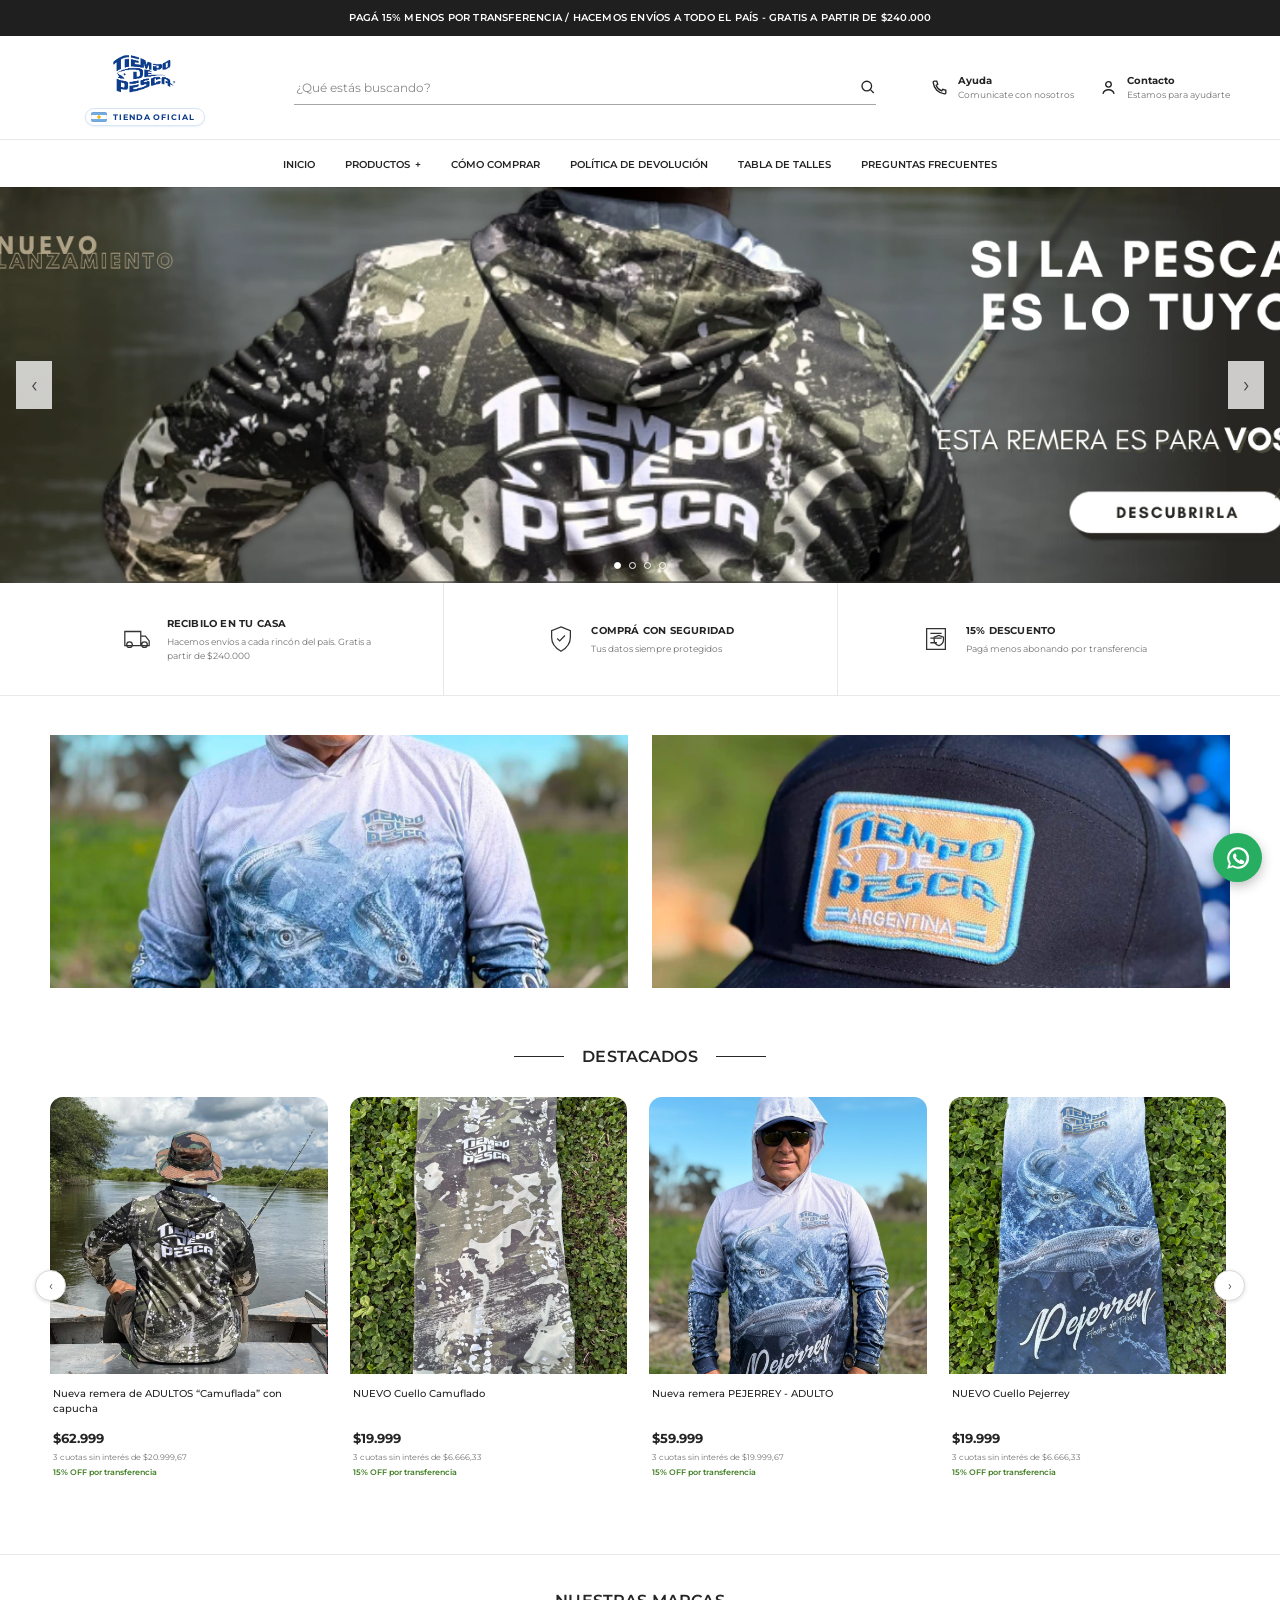
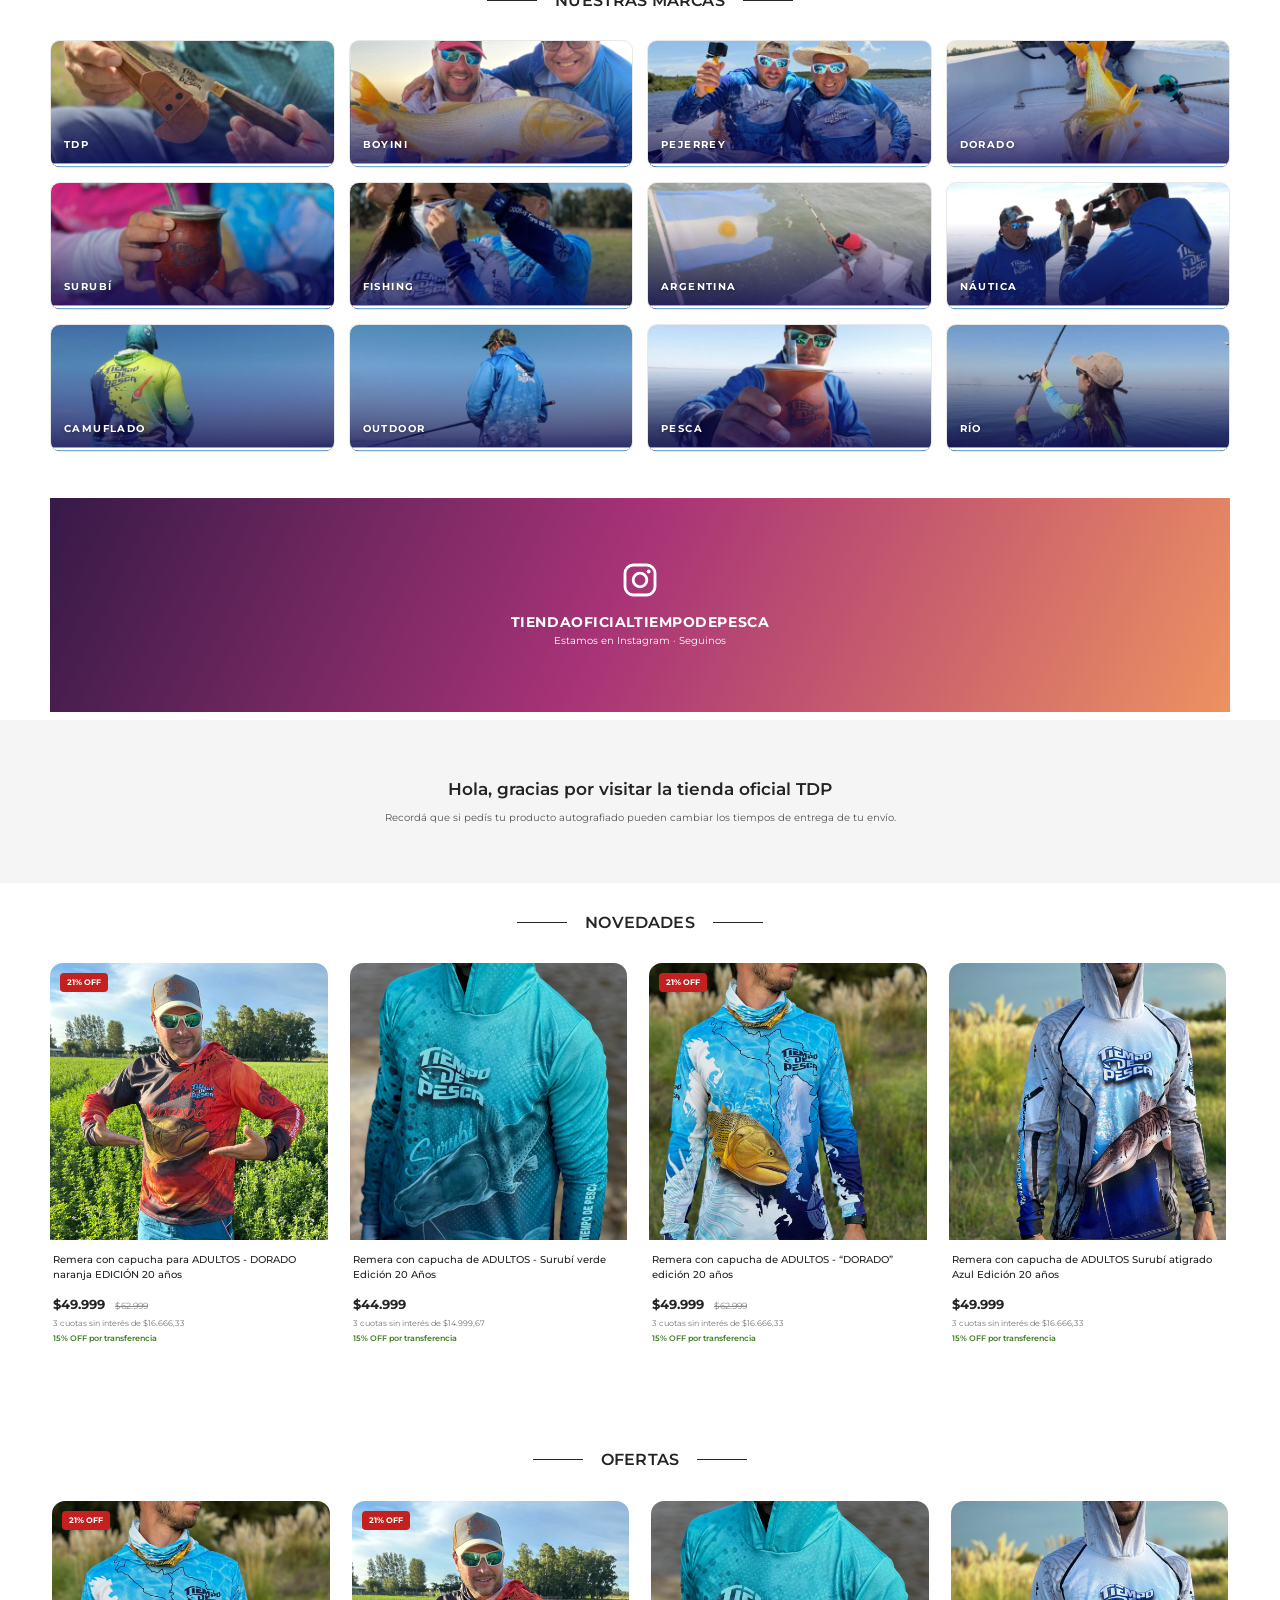
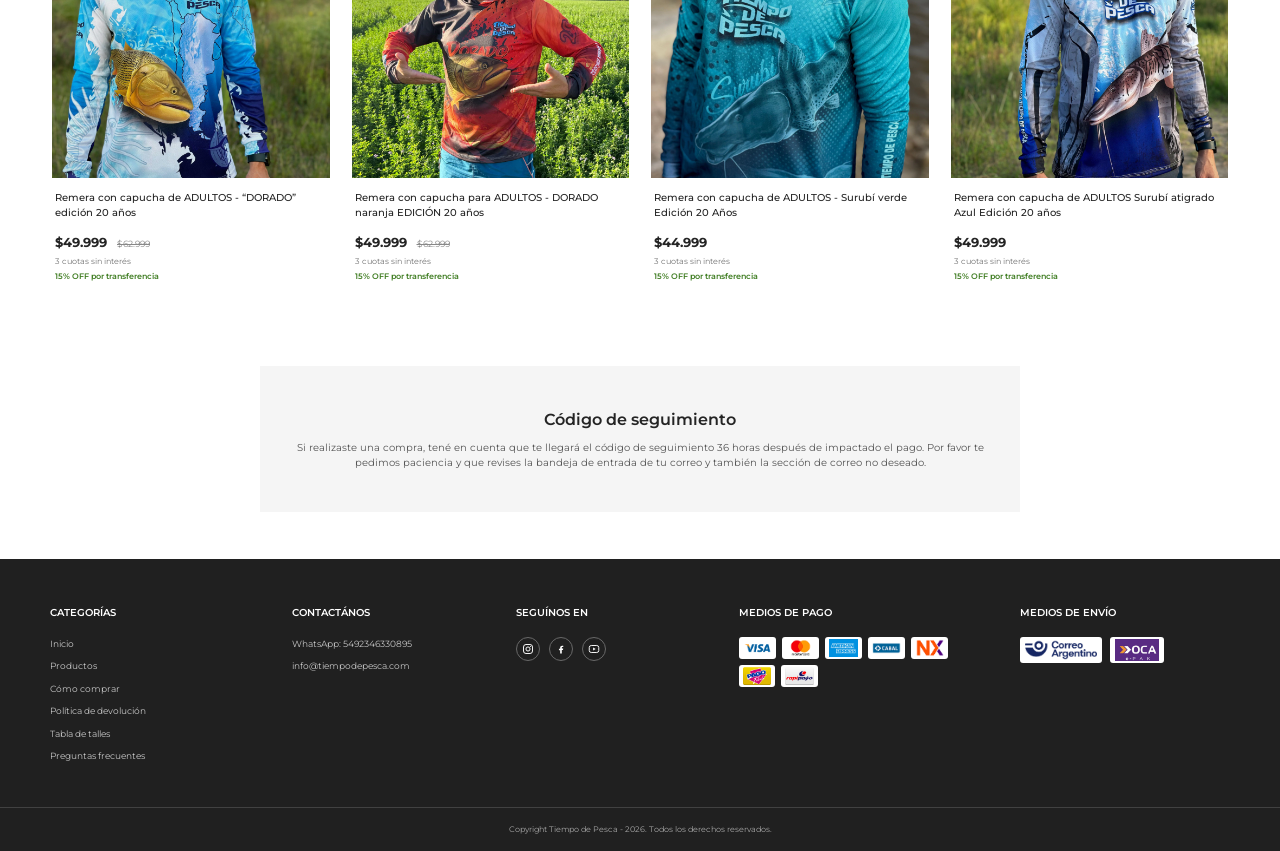
<file: index.html>
<!DOCTYPE html>
<html lang="es">
<head>
  <meta charset="utf-8">
  <meta name="viewport" content="width=device-width, initial-scale=1">
  <meta name="description" content="Tiempo de Pesca - indumentaria y accesorios para pescadores. Tienda oficial con envíos a todo el país.">
  <title>Tiempo de Pesca | Tienda oficial</title>
  <link rel="preconnect" href="https://fonts.googleapis.com">
  <link rel="preconnect" href="https://fonts.gstatic.com" crossorigin>
  <link href="https://fonts.googleapis.com/css2?family=Montserrat:wght@400;500;600;700;800&display=swap" rel="stylesheet">
  <link rel="stylesheet" href="assets/styles.css">
</head>
<body>
  <div class="announcement"><div class="container"><p>PAGÁ 15% MENOS POR TRANSFERENCIA / HACEMOS ENVÍOS A TODO EL PAÍS - GRATIS A PARTIR DE $240.000</p></div></div>
  <header class="site-header">
    <div class="container header-main">
      <button class="menu-toggle" type="button" aria-label="Abrir menú" aria-expanded="false"><svg viewBox="0 0 24 24"><path d="M3 6h18M3 12h18M3 18h18"/></svg></button>
      <a class="logo" href="index.html" aria-label="Tiempo de Pesca, tienda oficial"><img src="assets/logo.webp" alt="Tiempo de Pesca"><span class="official-flag"><span class="flag" aria-hidden="true"></span>Tienda oficial</span></a>
      <label class="search"><input type="search" placeholder="¿Qué estás buscando?" aria-label="Buscar"><svg viewBox="0 0 24 24"><circle cx="10.7" cy="10.7" r="6.6"/><path d="m16 16 4.3 4.3"/></svg></label>
      <div class="header-contact"><a href="https://wa.me/5492346330895"><svg viewBox="0 0 24 24"><path d="M20 15.5v3a1.5 1.5 0 0 1-1.6 1.5A16 16 0 0 1 4 5.6 1.5 1.5 0 0 1 5.5 4h3l1.3 4-2 1.3a12 12 0 0 0 7 7l1.3-2z"/></svg><strong>Ayuda</strong><small>Comunicate con nosotros</small></a><a href="mailto:info@tiempodepesca.com"><svg viewBox="0 0 24 24"><circle cx="12" cy="8" r="3.5"/><path d="M5 20c.8-3.5 3.1-5.2 7-5.2s6.2 1.7 7 5.2"/></svg><strong>Contacto</strong><small>Estamos para ayudarte</small></a></div>
    </div>
    <nav class="main-nav" aria-label="Navegación principal"><ul><li><a href="index.html">Inicio</a></li><li class="nav-products"><a href="productos.html">Productos</a><ul><li><a href="productos.html?cat=remeras">Remeras</a></li><li><a href="productos.html?cat=cuellos">Cuellos</a></li><li><a href="productos.html?cat=accesorios">Accesorios</a></li><li><a href="productos.html?cat=ofertas">Ofertas</a></li><li><a href="productos.html">Ver todos</a></li></ul></li><li><a href="como-comprar.html">Cómo comprar</a></li><li><a href="politica-de-devolucion.html">Política de devolución</a></li><li><a href="tabla-de-talles.html">Tabla de talles</a></li><li><a href="preguntas-frecuentes.html">Preguntas frecuentes</a></li></ul></nav>
  </header>
  <main id="inicio">
    <section class="hero" aria-label="Novedades destacadas"><div class="hero-track">
      <article class="hero-slide"><picture><source media="(max-width:650px)" srcset="assets/hero-mobile-camuflada.webp"><img src="assets/hero-camuflada.webp" alt="Nueva colección camuflada"></picture><div class="hero-caption"><span class="hero-kicker">Nuevo lanzamiento</span><h2>Si la pesca es lo tuyo</h2><p>Esta remera es para vos.</p><a class="hero-cta" href="productos.html">Descubrila</a></div></article>
      <article class="hero-slide"><picture><source media="(max-width:650px)" srcset="assets/hero-mobile-manga.webp"><img src="assets/hero-manga-corta.webp" alt="Remeras de manga corta"></picture><div class="hero-caption"><span class="hero-kicker">Nuevo lanzamiento</span><h2>No es sólo pesca</h2><p>Es lo que somos. Y ahora también para llevarlo puesto todos los días.</p><a class="hero-cta" href="productos.html">Ver colección</a></div></article>
      <article class="hero-slide"><picture><source media="(max-width:650px)" srcset="assets/hero-mobile-dorado.webp"><img src="assets/hero-dorado.webp" alt="Remeras Dorado y Surubí"></picture><a class="hero-link" href="productos.html">Ver más</a><div class="hero-caption"><span class="hero-kicker">Ya disponible</span><h2>Nueva remera Surubí &amp; Dorado</h2><p>La remera que se agotó en un día volvió para quedarse.</p><a class="hero-cta" href="productos.html">Ver más</a></div></article>
      <article class="hero-slide"><picture><source media="(max-width:650px)" srcset="assets/hero-mobile-buzo.webp"><img src="assets/hero-buzo.webp" alt="Buzos Tiempo de Pesca"></picture><a class="hero-link" href="productos.html">Ver más</a><div class="hero-caption"><span class="hero-kicker">Nueva colección</span><h2>Buzos</h2><p>Abrigo y estilo para tus jornadas de pesca.</p><a class="hero-cta" href="productos.html">Ver colección</a></div></article>
    </div><button class="hero-control hero-prev" type="button" aria-label="Anterior">‹</button><button class="hero-control hero-next" type="button" aria-label="Siguiente">›</button><div class="hero-dots" role="group" aria-label="Elegir banner"><button class="active" type="button" aria-label="Banner 1"></button><button type="button" aria-label="Banner 2"></button><button type="button" aria-label="Banner 3"></button><button type="button" aria-label="Banner 4"></button></div></section>
    <section class="benefits"><div class="container benefit-grid"><div class="benefit"><svg viewBox="0 0 32 32"><path d="M3 8h17v15H3zM20 13h5l4 5v5h-9zM8 25a3 3 0 1 0 0-6 3 3 0 0 0 0 6ZM24 25a3 3 0 1 0 0-6 3 3 0 0 0 0 6Z"/></svg><div><strong>RECIBILO EN TU CASA</strong><span>Hacemos envíos a cada rincón del país. Gratis a partir de $240.000</span></div></div><div class="benefit"><svg viewBox="0 0 32 32"><path d="M16 3 26 7v7c0 7-4.2 11.7-10 15-5.8-3.3-10-8-10-15V7zM12 15.5l2.6 2.6 5.6-5.8"/></svg><div><strong>COMPRÁ CON SEGURIDAD</strong><span>Tus datos siempre protegidos</span></div></div><div class="benefit"><svg viewBox="0 0 32 32"><path d="M6 5h20v22H6zM10 10h12M10 15h12M10 20h7"/><path d="M19 23c3-1.1 5-3.1 5-6.3V14l-5-1.8L14 14v2.7c0 3.2 2 5.2 5 6.3Z"/></svg><div><strong>15% DESCUENTO</strong><span>Pagá menos abonando por transferencia</span></div></div></div></section>
    <section class="banners"><div class="container banner-grid"><a class="banner" href="productos.html"><img src="assets/banner-pejerrey.webp" alt="Nueva remera Pejerrey"></a><a class="banner" href="productos.html"><img src="assets/banner-gorras.webp" alt="Gorras Tiempo de Pesca"></a></div></section>
    <section class="section" id="productos"><div class="container"><h1 class="section-heading">Destacados</h1><div class="product-rail"><button class="rail-control rail-prev" type="button" aria-label="Productos anteriores">‹</button><div class="product-grid" data-rail>
      <article class="product-card"><a class="product-image" href="productos.html"><img src="assets/product-camuflada.webp" alt="Nueva remera camuflada con capucha"></a><div class="product-info"><p class="product-title">Nueva remera de ADULTOS “Camuflada” con capucha</p><div class="price">$62.999</div><div class="installments">3 cuotas sin interés de $20.999,67</div><div class="transfer">15% OFF por transferencia</div></div></article>
      <article class="product-card"><a class="product-image" href="productos.html"><img src="assets/product-cuello-camuflado.webp" alt="Nuevo cuello camuflado"></a><div class="product-info"><p class="product-title">NUEVO Cuello Camuflado</p><div class="price">$19.999</div><div class="installments">3 cuotas sin interés de $6.666,33</div><div class="transfer">15% OFF por transferencia</div></div></article>
      <article class="product-card"><a class="product-image" href="productos.html"><img src="assets/product-pejerrey.webp" alt="Nueva remera Pejerrey adulto"></a><div class="product-info"><p class="product-title">Nueva remera PEJERREY - ADULTO</p><div class="price">$59.999</div><div class="installments">3 cuotas sin interés de $19.999,67</div><div class="transfer">15% OFF por transferencia</div></div></article>
      <article class="product-card"><a class="product-image" href="productos.html"><img src="assets/product-cuello-pejerrey.webp" alt="Nuevo cuello Pejerrey"></a><div class="product-info"><p class="product-title">NUEVO Cuello Pejerrey</p><div class="price">$19.999</div><div class="installments">3 cuotas sin interés de $6.666,33</div><div class="transfer">15% OFF por transferencia</div></div></article>
      <article class="product-card"><a class="product-image" href="productos.html"><img src="assets/product-dorado-surubi.webp" alt="Remera Dorado y Surubí"></a><div class="product-info"><p class="product-title">Remera con capucha de ADULTOS - “DORADO &amp; SURUBÍ”</p><div class="price">$62.999</div><div class="installments">3 cuotas sin interés de $20.999,67</div><div class="transfer">15% OFF por transferencia</div></div></article>
      <article class="product-card"><a class="product-image" href="productos.html"><img src="assets/product-cuello-dorado.webp" alt="Cuello Dorado y Surubí"></a><div class="product-info"><p class="product-title">NUEVO Cuello Dorado &amp; Surubí</p><div class="price">$19.999</div><div class="installments">3 cuotas sin interés de $6.666,33</div><div class="transfer">15% OFF por transferencia</div></div></article>
      <article class="product-card"><a class="product-image" href="productos.html"><img src="assets/product-cuchillo-22.webp" alt="Cuchillo 22 años Tiempo de Pesca"></a><div class="product-info"><p class="product-title">Cuchillo 22 AÑOS Tiempo de Pesca + Vaina de Cuero</p><div class="price">$39.999</div><div class="installments">3 cuotas sin interés de $13.333</div><div class="transfer">15% OFF por transferencia</div></div></article>
      <article class="product-card"><a class="product-image" href="productos.html"><img src="assets/product-set-cuchillo.webp" alt="Set cuchillo y tenedor"></a><div class="product-info"><p class="product-title">Set Cuchillo y Tenedor + Vaina de Cuero</p><div class="price">$49.999</div><div class="installments">3 cuotas sin interés de $16.666,33</div><div class="transfer">15% OFF por transferencia</div></div></article>
      <article class="product-card"><a class="product-image" href="productos.html"><img src="assets/product-cuchillo.webp" alt="Cuchillo Tiempo de Pesca"></a><div class="product-info"><p class="product-title">Cuchillo Tiempo de Pesca + Vaina de Cuero</p><div class="price">$32.999</div><div class="installments">3 cuotas sin interés de $10.999,67</div><div class="transfer">15% OFF por transferencia</div></div></article>
      <article class="product-card"><a class="product-image" href="productos.html"><img src="assets/product-remera-blanca.webp" alt="Remera de algodón Surubí y Dorado"></a><div class="product-info"><p class="product-title">Remera algodón “Surubí y dorado” Blanca</p><div class="price">$39.999</div><div class="installments">3 cuotas sin interés de $13.333</div><div class="transfer">15% OFF por transferencia</div></div></article>
      <article class="product-card"><a class="product-image" href="productos.html"><img src="assets/product-logo-azul.webp" alt="Remera logo con pescados azul"></a><div class="product-info"><p class="product-title">Remera de algodón “Logo con pescados” azul</p><div class="price">$39.999</div><div class="installments">3 cuotas sin interés de $13.333</div><div class="transfer">15% OFF por transferencia</div></div></article>
      <article class="product-card"><a class="product-image" href="productos.html"><img src="assets/product-gracias-viejo.webp" alt="Remera Gracias viejo por hacerme pescador"></a><div class="product-info"><p class="product-title">Remera de algodón “Gracias viejo por hacerme pescador” azul</p><div class="price">$39.999</div><div class="installments">3 cuotas sin interés de $13.333</div><div class="transfer">15% OFF por transferencia</div></div></article>
    </div><button class="rail-control rail-next" type="button" aria-label="Más productos">›</button></div></div></section>
    <section class="brands"><div class="container"><h2 class="section-heading">Nuestras marcas</h2><div class="brands-grid">
      <a class="brand brand-01" href="productos.html" aria-label="Ver productos TDP"><span>TDP</span></a>
      <a class="brand brand-02" href="productos.html" aria-label="Ver productos Boyini"><span>BOYINI</span></a>
      <a class="brand brand-03" href="productos.html" aria-label="Ver productos Pejerrey"><span>PEJERREY</span></a>
      <a class="brand brand-04" href="productos.html" aria-label="Ver productos Dorado"><span>DORADO</span></a>
      <a class="brand brand-05" href="productos.html" aria-label="Ver productos Surubí"><span>SURUBÍ</span></a>
      <a class="brand brand-06" href="productos.html" aria-label="Ver productos Fishing"><span>FISHING</span></a>
      <a class="brand brand-07" href="productos.html" aria-label="Ver productos Argentina"><span>ARGENTINA</span></a>
      <a class="brand brand-08" href="productos.html" aria-label="Ver productos Náutica"><span>NÁUTICA</span></a>
      <a class="brand brand-09" href="productos.html" aria-label="Ver productos Camuflado"><span>CAMUFLADO</span></a>
      <a class="brand brand-10" href="productos.html" aria-label="Ver productos Outdoor"><span>OUTDOOR</span></a>
      <a class="brand brand-11" href="productos.html" aria-label="Ver productos Pesca"><span>PESCA</span></a>
      <a class="brand brand-12" href="productos.html" aria-label="Ver productos Río"><span>RÍO</span></a>
    </div></div></section>
    <section class="instagram"><a href="https://instagram.com/TIENDAOFICIALTIEMPODEPESCA" target="_blank" rel="noopener"><div class="ig-icon"><svg viewBox="0 0 24 24" aria-hidden="true"><rect x="3" y="3" width="18" height="18" rx="5" fill="none" stroke="currentColor" stroke-width="1.7"/><circle cx="12" cy="12" r="4.1" fill="none" stroke="currentColor" stroke-width="1.7"/><circle cx="17.2" cy="6.9" r="1.15" fill="currentColor"/></svg></div><h2>TIENDAOFICIALTIEMPODEPESCA</h2><p>Estamos en Instagram · Seguinos</p></a></section>
    <section class="welcome"><h2>Hola, gracias por visitar la tienda oficial TDP</h2><p>Recordá que si pedís tu producto autografiado pueden cambiar los tiempos de entrega de tu envío.</p></section>
    <section class="section"><div class="container"><h2 class="section-heading">Novedades</h2><div class="product-rail"><div class="product-grid" data-rail>
      <article class="product-card"><a class="product-image" href="productos.html"><span class="badge sale">21% OFF</span><img src="assets/product-dorado-naranja.webp" alt="Remera Dorado naranja edición 20 años"></a><div class="product-info"><p class="product-title">Remera con capucha para ADULTOS - DORADO naranja EDICIÓN 20 años</p><div class="price">$49.999 <span class="old-price">$62.999</span></div><div class="installments">3 cuotas sin interés de $16.666,33</div><div class="transfer">15% OFF por transferencia</div></div></article>
      <article class="product-card"><a class="product-image" href="productos.html"><img src="assets/product-surubi-verde.webp" alt="Remera Surubí verde edición 20 años"></a><div class="product-info"><p class="product-title">Remera con capucha de ADULTOS - Surubí verde Edición 20 Años</p><div class="price">$44.999</div><div class="installments">3 cuotas sin interés de $14.999,67</div><div class="transfer">15% OFF por transferencia</div></div></article>
      <article class="product-card"><a class="product-image" href="productos.html"><span class="badge sale">21% OFF</span><img src="assets/product-dorado-20.webp" alt="Remera Dorado edición 20 años"></a><div class="product-info"><p class="product-title">Remera con capucha de ADULTOS - “DORADO” edición 20 años</p><div class="price">$49.999 <span class="old-price">$62.999</span></div><div class="installments">3 cuotas sin interés de $16.666,33</div><div class="transfer">15% OFF por transferencia</div></div></article>
      <article class="product-card"><a class="product-image" href="productos.html"><img src="assets/product-surubi-azul.webp" alt="Remera Surubí azul edición 20 años"></a><div class="product-info"><p class="product-title">Remera con capucha de ADULTOS Surubí atigrado Azul Edición 20 años</p><div class="price">$49.999</div><div class="installments">3 cuotas sin interés de $16.666,33</div><div class="transfer">15% OFF por transferencia</div></div></article>
      <article class="product-card"><a class="product-image" href="productos.html"><img src="assets/product-termo.webp" alt="Termo Tiempo de Pesca"></a><div class="product-info"><p class="product-title">TERMO Tdp</p><div class="price">$34.999</div><div class="installments">3 cuotas sin interés de $11.666,33</div><div class="transfer">15% OFF por transferencia</div></div></article>
      <article class="product-card"><a class="product-image" href="productos.html"><img src="assets/product-vaso.webp" alt="Vaso térmico"></a><div class="product-info"><p class="product-title">VASO TÉRMICO</p><div class="price">$33.750</div><div class="installments">3 cuotas sin interés de $11.250</div><div class="transfer">15% OFF por transferencia</div></div></article>
      <article class="product-card"><a class="product-image" href="productos.html"><img src="assets/product-mate.webp" alt="Mate Tiempo de Pesca"></a><div class="product-info"><p class="product-title">Mate Tiempo de Pesca</p><div class="price">$29.999</div><div class="installments">3 cuotas sin interés de $9.999,67</div><div class="transfer">15% OFF por transferencia</div></div></article>
    </div></div></div></section>
    <section class="section" id="ofertas"><div class="container"><h2 class="section-heading">Ofertas</h2><div class="product-rail"><div class="product-grid" data-rail>
      <article class="product-card"><a class="product-image" href="productos.html"><span class="badge sale">21% OFF</span><img src="assets/product-dorado-20.webp" alt="Remera Dorado edición 20 años"></a><div class="product-info"><p class="product-title">Remera con capucha de ADULTOS - “DORADO” edición 20 años</p><div class="price">$49.999 <span class="old-price">$62.999</span></div><div class="installments">3 cuotas sin interés</div><div class="transfer">15% OFF por transferencia</div></div></article>
      <article class="product-card"><a class="product-image" href="productos.html"><span class="badge sale">21% OFF</span><img src="assets/product-dorado-naranja.webp" alt="Remera Dorado naranja edición 20 años"></a><div class="product-info"><p class="product-title">Remera con capucha para ADULTOS - DORADO naranja EDICIÓN 20 años</p><div class="price">$49.999 <span class="old-price">$62.999</span></div><div class="installments">3 cuotas sin interés</div><div class="transfer">15% OFF por transferencia</div></div></article>
      <article class="product-card"><a class="product-image" href="productos.html"><img src="assets/product-surubi-verde.webp" alt="Remera Surubí verde edición 20 años"></a><div class="product-info"><p class="product-title">Remera con capucha de ADULTOS - Surubí verde Edición 20 Años</p><div class="price">$44.999</div><div class="installments">3 cuotas sin interés</div><div class="transfer">15% OFF por transferencia</div></div></article>
      <article class="product-card"><a class="product-image" href="productos.html"><img src="assets/product-surubi-azul.webp" alt="Remera Surubí azul edición 20 años"></a><div class="product-info"><p class="product-title">Remera con capucha de ADULTOS Surubí atigrado Azul Edición 20 años</p><div class="price">$49.999</div><div class="installments">3 cuotas sin interés</div><div class="transfer">15% OFF por transferencia</div></div></article>
    </div></div></div></section>
    <section class="tracking"><h2>Código de seguimiento</h2><p>Si realizaste una compra, tené en cuenta que te llegará el código de seguimiento 36 horas después de impactado el pago. Por favor te pedimos paciencia y que revises la bandeja de entrada de tu correo y también la sección de correo no deseado.</p></section>
  </main>
  <footer><div class="container footer-grid">
    <section><h3>Categorías</h3><ul><li><a href="index.html">Inicio</a></li><li><a href="productos.html">Productos</a></li><li><a href="como-comprar.html">Cómo comprar</a></li><li><a href="politica-de-devolucion.html">Política de devolución</a></li><li><a href="tabla-de-talles.html">Tabla de talles</a></li><li><a href="preguntas-frecuentes.html">Preguntas frecuentes</a></li></ul></section>
    <section><h3>Contactános</h3><p><a href="https://wa.me/5492346330895">WhatsApp: 5492346330895</a></p><p><a href="mailto:info@tiempodepesca.com">info@tiempodepesca.com</a></p></section>
    <section><h3>Seguínos en</h3><div class="footer-socials"><a href="https://instagram.com/TIENDAOFICIALTIEMPODEPESCA" target="_blank" rel="noopener" aria-label="Instagram"><svg viewBox="0 0 24 24" aria-hidden="true"><rect x="3" y="3" width="18" height="18" rx="5" fill="none" stroke="currentColor" stroke-width="1.9"/><circle cx="12" cy="12" r="4.1" fill="none" stroke="currentColor" stroke-width="1.9"/><circle cx="17.2" cy="6.9" r="1.15" fill="currentColor"/></svg></a><a href="https://www.facebook.com/Tiempo-de-Pesca-Tienda-Oficial-103946431359489/" target="_blank" rel="noopener" aria-label="Facebook"><svg viewBox="0 0 24 24" aria-hidden="true"><path fill="currentColor" d="M13.6 21v-7.1h2.4l.4-2.8h-2.8V9.3c0-.8.2-1.4 1.4-1.4h1.5V5.4c-.3 0-1.2-.1-2.3-.1-2.3 0-3.9 1.4-3.9 4v2.2H7.9v2.8h2.4V21z"/></svg></a><a href="https://www.youtube.com/@tiempodepesca2024-q3v" target="_blank" rel="noopener" aria-label="YouTube"><svg viewBox="0 0 24 24" aria-hidden="true"><rect x="2.5" y="5" width="19" height="14" rx="4" fill="none" stroke="currentColor" stroke-width="1.9"/><path d="M10.3 9.2 15.3 12l-5 2.8z" fill="currentColor"/></svg></a></div></section>
    <section><h3>Medios de pago</h3><div class="payment-list"><img src="assets/pay-visa.png" alt="Visa"><img src="assets/pay-mastercard.png" alt="Mastercard"><img src="assets/pay-amex.png" alt="American Express"><img src="assets/pay-cabal.png" alt="Cabal"><img src="assets/pay-naranja.png" alt="Naranja"><img src="assets/pay-pagofacil.png" alt="Pago Fácil"><img src="assets/pay-rapipago.png" alt="Rapipago"></div></section>
    <section><h3>Medios de envío</h3><div class="shipping"><img src="assets/ship-correo.png" alt="Correo Argentino"><img src="assets/ship-6053.png" alt="OCA e-Pak"></div></section>
  </div><div class="copyright">Copyright Tiempo de Pesca - 2026. Todos los derechos reservados.</div></footer>
  <a class="whatsapp" href="https://wa.me/5492346330895" aria-label="Comunicate por WhatsApp"><svg viewBox="0 0 24 24" aria-hidden="true"><path fill="currentColor" d="M12 2a9.9 9.9 0 0 0-8.5 15L2 22l5.2-1.4A10 10 0 1 0 12 2Zm0 18a8 8 0 0 1-4.1-1.1l-.3-.2-3 .8.8-2.9-.2-.3A8 8 0 1 1 12 20Zm4.5-5.9c-.2-.1-1.4-.7-1.6-.8-.2-.1-.4-.1-.5.1l-.7.9c-.1.2-.3.2-.5.1a6.5 6.5 0 0 1-3.2-2.8c-.1-.2 0-.4.1-.5l.6-.7c.1-.2.1-.3 0-.5l-.7-1.7c-.2-.4-.4-.4-.5-.4h-.5a1 1 0 0 0-.7.3 3 3 0 0 0-.9 2.2c0 1.3.9 2.5 1 2.7.1.2 1.8 2.8 4.4 3.8 2.2.9 2.7.7 3.2.7.5 0 1.4-.6 1.6-1.2.2-.6.2-1.1.1-1.2 0-.1-.2-.2-.4-.3Z"/></svg><span>Comunicate por WhatsApp</span></a>
  <script src="assets/site.js"></script>
</body>
</html>
</file>
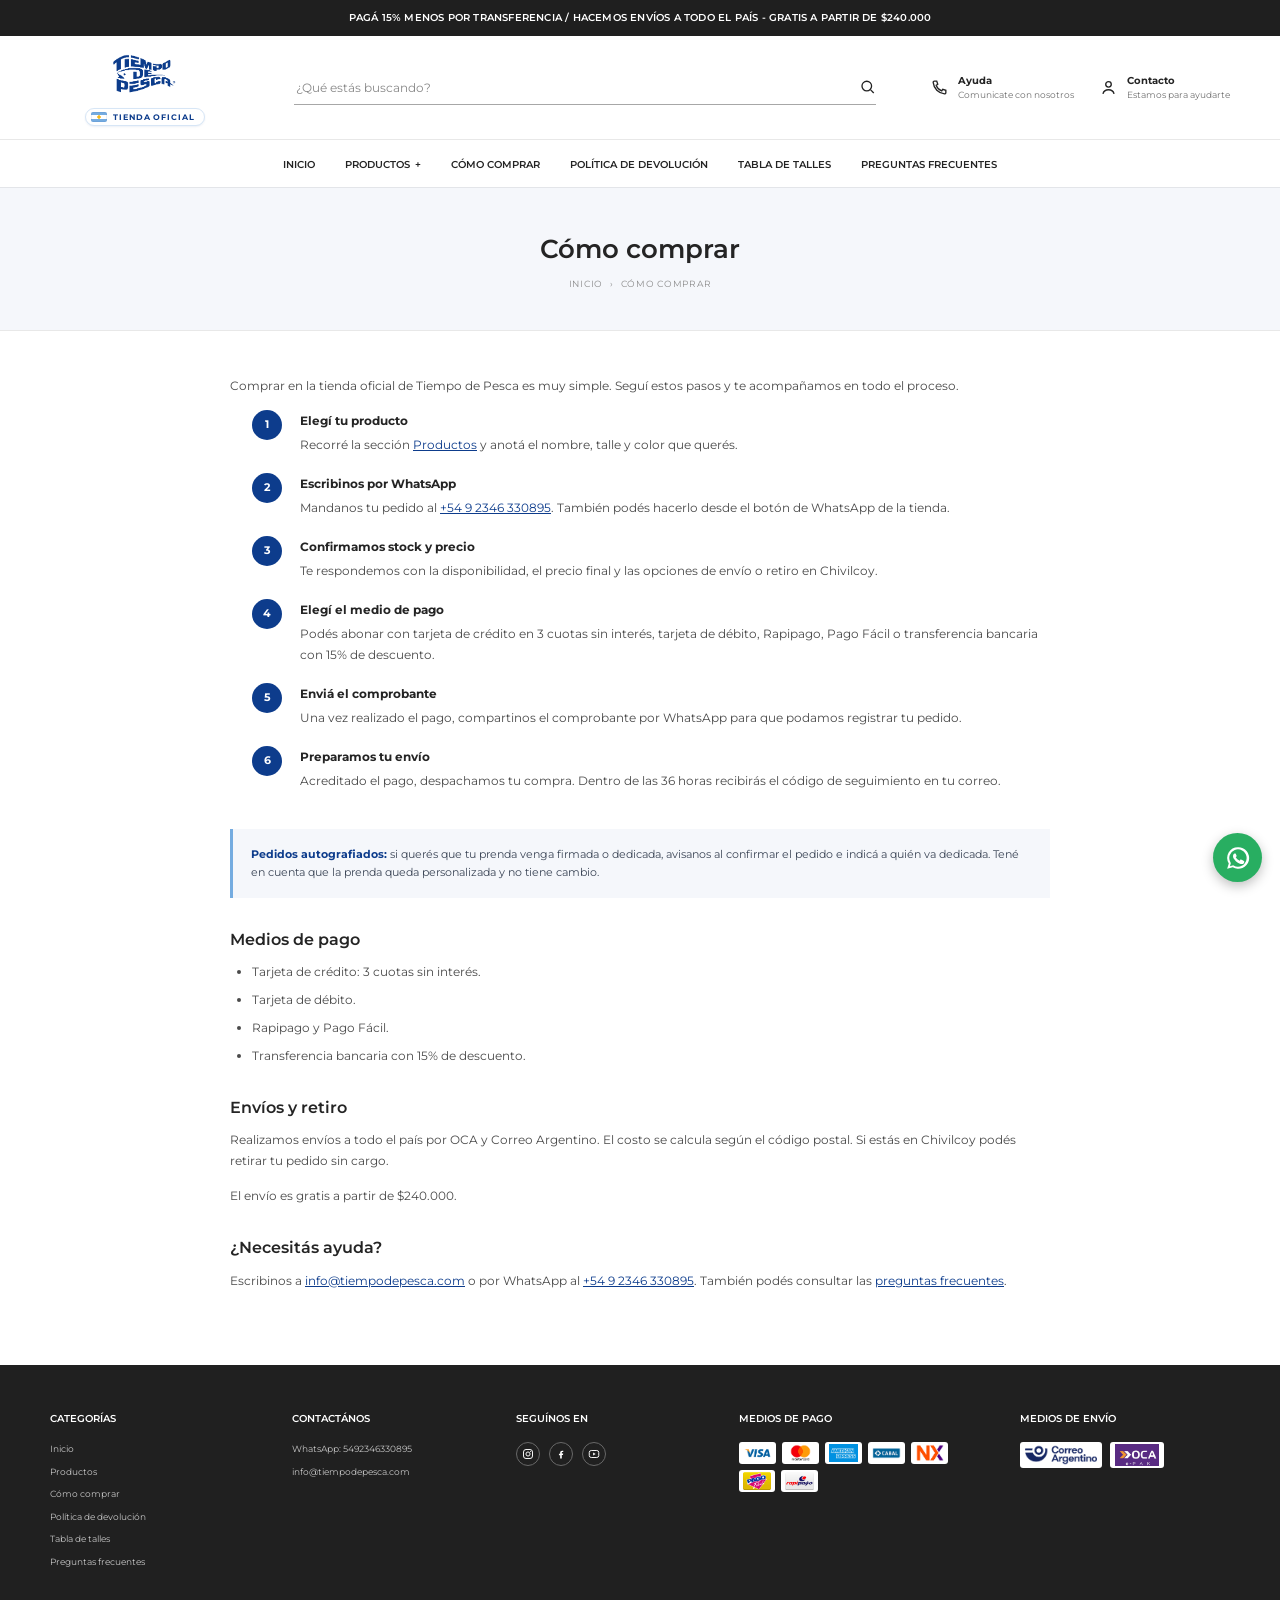
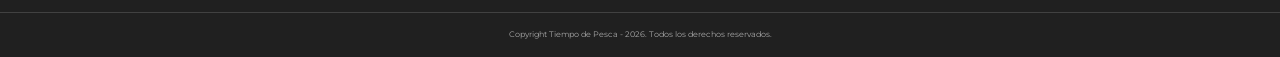
<file: como-comprar.html>
<!DOCTYPE html>
<html lang="es">
<head>
  <meta charset="utf-8">
  <meta name="viewport" content="width=device-width, initial-scale=1">
  <meta name="description" content="Pasos para comprar en la tienda oficial Tiempo de Pesca.">
  <title>Cómo comprar | Tiempo de Pesca</title>
  <link rel="preconnect" href="https://fonts.googleapis.com">
  <link rel="preconnect" href="https://fonts.gstatic.com" crossorigin>
  <link href="https://fonts.googleapis.com/css2?family=Montserrat:wght@400;500;600;700;800&display=swap" rel="stylesheet">
  <link rel="stylesheet" href="assets/styles.css">
</head>
<body>
  <div class="announcement"><div class="container"><p>PAGÁ 15% MENOS POR TRANSFERENCIA / HACEMOS ENVÍOS A TODO EL PAÍS - GRATIS A PARTIR DE $240.000</p></div></div>
  <header class="site-header">
    <div class="container header-main">
      <button class="menu-toggle" type="button" aria-label="Abrir menú" aria-expanded="false"><svg viewBox="0 0 24 24"><path d="M3 6h18M3 12h18M3 18h18"/></svg></button>
      <a class="logo" href="index.html" aria-label="Tiempo de Pesca, tienda oficial"><img src="assets/logo.webp" alt="Tiempo de Pesca"><span class="official-flag"><span class="flag" aria-hidden="true"></span>Tienda oficial</span></a>
      <label class="search"><input type="search" placeholder="¿Qué estás buscando?" aria-label="Buscar"><svg viewBox="0 0 24 24"><circle cx="10.7" cy="10.7" r="6.6"/><path d="m16 16 4.3 4.3"/></svg></label>
      <div class="header-contact"><a href="https://wa.me/5492346330895"><svg viewBox="0 0 24 24"><path d="M20 15.5v3a1.5 1.5 0 0 1-1.6 1.5A16 16 0 0 1 4 5.6 1.5 1.5 0 0 1 5.5 4h3l1.3 4-2 1.3a12 12 0 0 0 7 7l1.3-2z"/></svg><strong>Ayuda</strong><small>Comunicate con nosotros</small></a><a href="mailto:info@tiempodepesca.com"><svg viewBox="0 0 24 24"><circle cx="12" cy="8" r="3.5"/><path d="M5 20c.8-3.5 3.1-5.2 7-5.2s6.2 1.7 7 5.2"/></svg><strong>Contacto</strong><small>Estamos para ayudarte</small></a></div>
    </div>
    <nav class="main-nav" aria-label="Navegación principal"><ul><li><a href="index.html">Inicio</a></li><li class="nav-products"><a href="productos.html">Productos</a><ul><li><a href="productos.html?cat=remeras">Remeras</a></li><li><a href="productos.html?cat=cuellos">Cuellos</a></li><li><a href="productos.html?cat=accesorios">Accesorios</a></li><li><a href="productos.html?cat=ofertas">Ofertas</a></li><li><a href="productos.html">Ver todos</a></li></ul></li><li><a href="como-comprar.html">Cómo comprar</a></li><li><a href="politica-de-devolucion.html">Política de devolución</a></li><li><a href="tabla-de-talles.html">Tabla de talles</a></li><li><a href="preguntas-frecuentes.html">Preguntas frecuentes</a></li></ul></nav>
  </header>
  <main>
    <section class="page-hero"><div class="container"><h1>Cómo comprar</h1><nav class="breadcrumb" aria-label="Ubicación"><a href="index.html">Inicio</a><span>›</span><span>Cómo comprar</span></nav></div></section>
    <section class="page-body"><div class="container"><div class="content">
      <p>Comprar en la tienda oficial de Tiempo de Pesca es muy simple. Seguí estos pasos y te acompañamos en todo el proceso.</p>
      <ol class="steps">
        <li><strong>Elegí tu producto</strong>Recorré la sección <a href="productos.html">Productos</a> y anotá el nombre, talle y color que querés.</li>
        <li><strong>Escribinos por WhatsApp</strong>Mandanos tu pedido al <a href="https://wa.me/5492346330895">+54 9 2346 330895</a>. También podés hacerlo desde el botón de WhatsApp de la tienda.</li>
        <li><strong>Confirmamos stock y precio</strong>Te respondemos con la disponibilidad, el precio final y las opciones de envío o retiro en Chivilcoy.</li>
        <li><strong>Elegí el medio de pago</strong>Podés abonar con tarjeta de crédito en 3 cuotas sin interés, tarjeta de débito, Rapipago, Pago Fácil o transferencia bancaria con 15% de descuento.</li>
        <li><strong>Enviá el comprobante</strong>Una vez realizado el pago, compartinos el comprobante por WhatsApp para que podamos registrar tu pedido.</li>
        <li><strong>Preparamos tu envío</strong>Acreditado el pago, despachamos tu compra. Dentro de las 36 horas recibirás el código de seguimiento en tu correo.</li>
      </ol>
      <div class="note"><strong>Pedidos autografiados:</strong> si querés que tu prenda venga firmada o dedicada, avisanos al confirmar el pedido e indicá a quién va dedicada. Tené en cuenta que la prenda queda personalizada y no tiene cambio.</div>
      <h2>Medios de pago</h2>
      <ul>
        <li>Tarjeta de crédito: 3 cuotas sin interés.</li>
        <li>Tarjeta de débito.</li>
        <li>Rapipago y Pago Fácil.</li>
        <li>Transferencia bancaria con 15% de descuento.</li>
      </ul>
      <h2>Envíos y retiro</h2>
      <p>Realizamos envíos a todo el país por OCA y Correo Argentino. El costo se calcula según el código postal. Si estás en Chivilcoy podés retirar tu pedido sin cargo.</p>
      <p>El envío es gratis a partir de $240.000.</p>
      <h2>¿Necesitás ayuda?</h2>
      <p>Escribinos a <a href="mailto:info@tiempodepesca.com">info@tiempodepesca.com</a> o por WhatsApp al <a href="https://wa.me/5492346330895">+54 9 2346 330895</a>. También podés consultar las <a href="preguntas-frecuentes.html">preguntas frecuentes</a>.</p>
    </div></div></section>
  </main>
  <footer><div class="container footer-grid">
    <section><h3>Categorías</h3><ul><li><a href="index.html">Inicio</a></li><li><a href="productos.html">Productos</a></li><li><a href="como-comprar.html">Cómo comprar</a></li><li><a href="politica-de-devolucion.html">Política de devolución</a></li><li><a href="tabla-de-talles.html">Tabla de talles</a></li><li><a href="preguntas-frecuentes.html">Preguntas frecuentes</a></li></ul></section>
    <section><h3>Contactános</h3><p><a href="https://wa.me/5492346330895">WhatsApp: 5492346330895</a></p><p><a href="mailto:info@tiempodepesca.com">info@tiempodepesca.com</a></p></section>
    <section><h3>Seguínos en</h3><div class="footer-socials"><a href="https://instagram.com/TIENDAOFICIALTIEMPODEPESCA" target="_blank" rel="noopener" aria-label="Instagram"><svg viewBox="0 0 24 24" aria-hidden="true"><rect x="3" y="3" width="18" height="18" rx="5" fill="none" stroke="currentColor" stroke-width="1.9"/><circle cx="12" cy="12" r="4.1" fill="none" stroke="currentColor" stroke-width="1.9"/><circle cx="17.2" cy="6.9" r="1.15" fill="currentColor"/></svg></a><a href="https://www.facebook.com/Tiempo-de-Pesca-Tienda-Oficial-103946431359489/" target="_blank" rel="noopener" aria-label="Facebook"><svg viewBox="0 0 24 24" aria-hidden="true"><path fill="currentColor" d="M13.6 21v-7.1h2.4l.4-2.8h-2.8V9.3c0-.8.2-1.4 1.4-1.4h1.5V5.4c-.3 0-1.2-.1-2.3-.1-2.3 0-3.9 1.4-3.9 4v2.2H7.9v2.8h2.4V21z"/></svg></a><a href="https://www.youtube.com/@tiempodepesca2024-q3v" target="_blank" rel="noopener" aria-label="YouTube"><svg viewBox="0 0 24 24" aria-hidden="true"><rect x="2.5" y="5" width="19" height="14" rx="4" fill="none" stroke="currentColor" stroke-width="1.9"/><path d="M10.3 9.2 15.3 12l-5 2.8z" fill="currentColor"/></svg></a></div></section>
    <section><h3>Medios de pago</h3><div class="payment-list"><img src="assets/pay-visa.png" alt="Visa"><img src="assets/pay-mastercard.png" alt="Mastercard"><img src="assets/pay-amex.png" alt="American Express"><img src="assets/pay-cabal.png" alt="Cabal"><img src="assets/pay-naranja.png" alt="Naranja"><img src="assets/pay-pagofacil.png" alt="Pago Fácil"><img src="assets/pay-rapipago.png" alt="Rapipago"></div></section>
    <section><h3>Medios de envío</h3><div class="shipping"><img src="assets/ship-correo.png" alt="Correo Argentino"><img src="assets/ship-6053.png" alt="OCA e-Pak"></div></section>
  </div><div class="copyright">Copyright Tiempo de Pesca - 2026. Todos los derechos reservados.</div></footer>
  <a class="whatsapp" href="https://wa.me/5492346330895" aria-label="Comunicate por WhatsApp"><svg viewBox="0 0 24 24" aria-hidden="true"><path fill="currentColor" d="M12 2a9.9 9.9 0 0 0-8.5 15L2 22l5.2-1.4A10 10 0 1 0 12 2Zm0 18a8 8 0 0 1-4.1-1.1l-.3-.2-3 .8.8-2.9-.2-.3A8 8 0 1 1 12 20Zm4.5-5.9c-.2-.1-1.4-.7-1.6-.8-.2-.1-.4-.1-.5.1l-.7.9c-.1.2-.3.2-.5.1a6.5 6.5 0 0 1-3.2-2.8c-.1-.2 0-.4.1-.5l.6-.7c.1-.2.1-.3 0-.5l-.7-1.7c-.2-.4-.4-.4-.5-.4h-.5a1 1 0 0 0-.7.3 3 3 0 0 0-.9 2.2c0 1.3.9 2.5 1 2.7.1.2 1.8 2.8 4.4 3.8 2.2.9 2.7.7 3.2.7.5 0 1.4-.6 1.6-1.2.2-.6.2-1.1.1-1.2 0-.1-.2-.2-.4-.3Z"/></svg><span>Comunicate por WhatsApp</span></a>
  <script src="assets/site.js"></script>
</body>
</html>
</file>
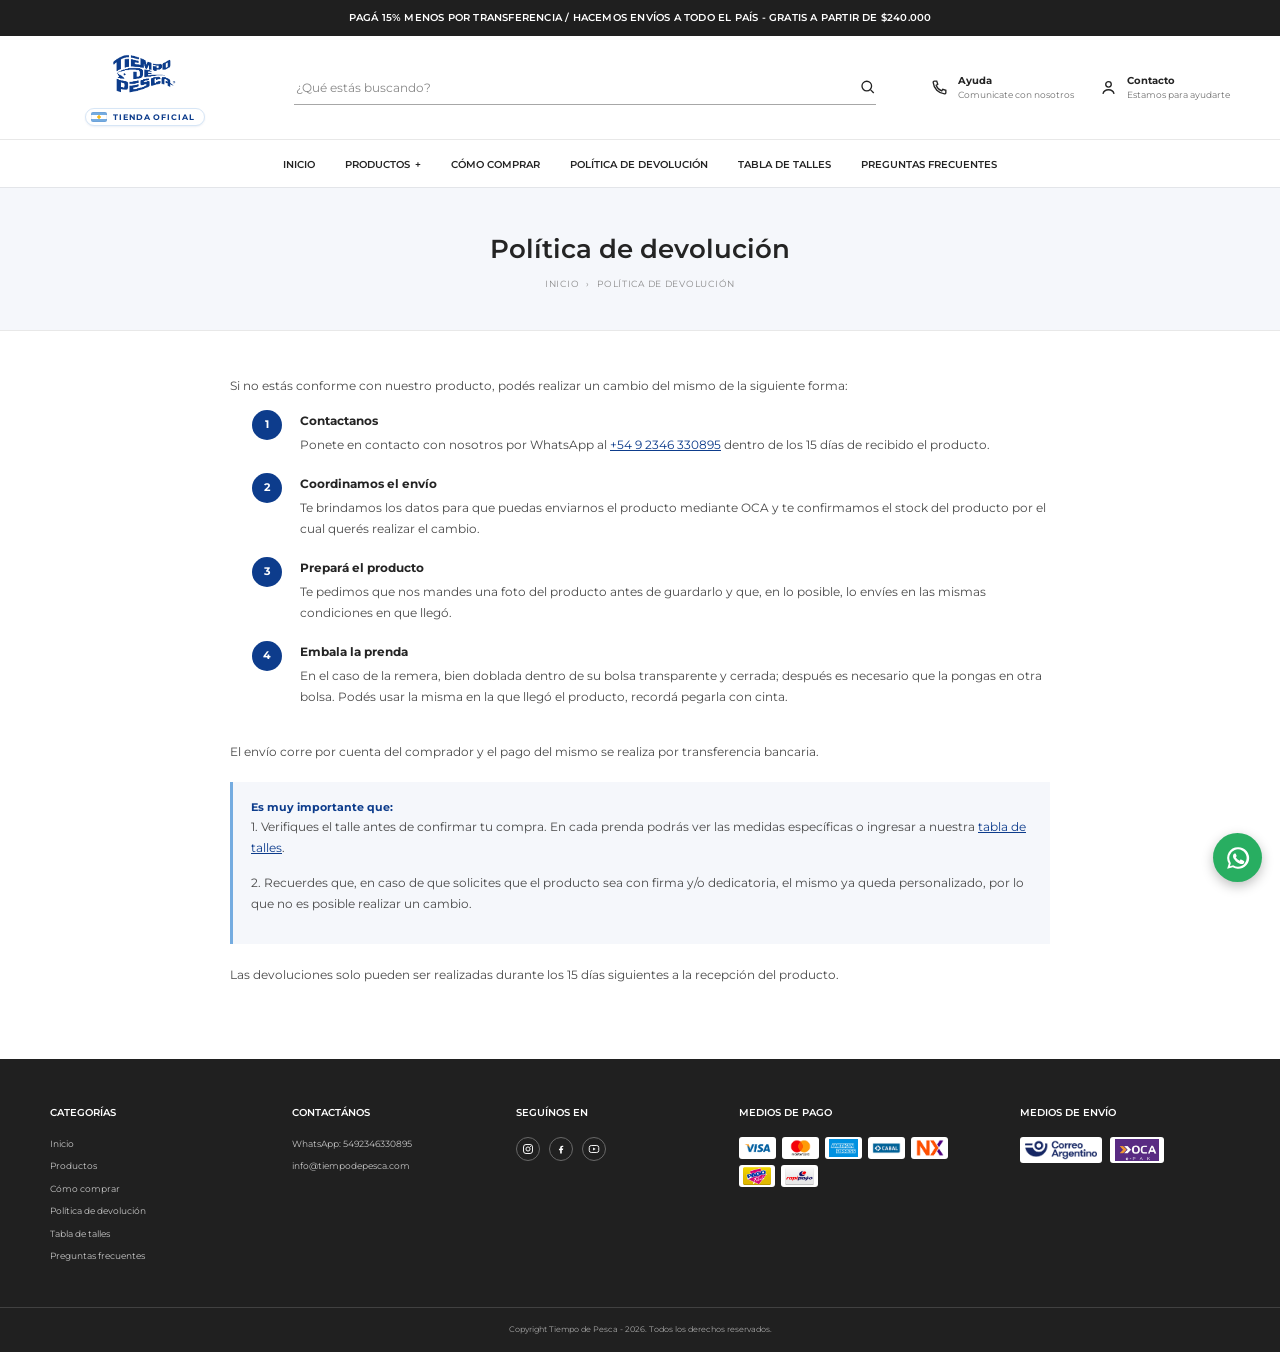
<file: politica-de-devolucion.html>
<!DOCTYPE html>
<html lang="es">
<head>
  <meta charset="utf-8">
  <meta name="viewport" content="width=device-width, initial-scale=1">
  <meta name="description" content="Condiciones de cambio y devolución de Tiempo de Pesca.">
  <title>Política de devolución | Tiempo de Pesca</title>
  <link rel="preconnect" href="https://fonts.googleapis.com">
  <link rel="preconnect" href="https://fonts.gstatic.com" crossorigin>
  <link href="https://fonts.googleapis.com/css2?family=Montserrat:wght@400;500;600;700;800&display=swap" rel="stylesheet">
  <link rel="stylesheet" href="assets/styles.css">
</head>
<body>
  <div class="announcement"><div class="container"><p>PAGÁ 15% MENOS POR TRANSFERENCIA / HACEMOS ENVÍOS A TODO EL PAÍS - GRATIS A PARTIR DE $240.000</p></div></div>
  <header class="site-header">
    <div class="container header-main">
      <button class="menu-toggle" type="button" aria-label="Abrir menú" aria-expanded="false"><svg viewBox="0 0 24 24"><path d="M3 6h18M3 12h18M3 18h18"/></svg></button>
      <a class="logo" href="index.html" aria-label="Tiempo de Pesca, tienda oficial"><img src="assets/logo.webp" alt="Tiempo de Pesca"><span class="official-flag"><span class="flag" aria-hidden="true"></span>Tienda oficial</span></a>
      <label class="search"><input type="search" placeholder="¿Qué estás buscando?" aria-label="Buscar"><svg viewBox="0 0 24 24"><circle cx="10.7" cy="10.7" r="6.6"/><path d="m16 16 4.3 4.3"/></svg></label>
      <div class="header-contact"><a href="https://wa.me/5492346330895"><svg viewBox="0 0 24 24"><path d="M20 15.5v3a1.5 1.5 0 0 1-1.6 1.5A16 16 0 0 1 4 5.6 1.5 1.5 0 0 1 5.5 4h3l1.3 4-2 1.3a12 12 0 0 0 7 7l1.3-2z"/></svg><strong>Ayuda</strong><small>Comunicate con nosotros</small></a><a href="mailto:info@tiempodepesca.com"><svg viewBox="0 0 24 24"><circle cx="12" cy="8" r="3.5"/><path d="M5 20c.8-3.5 3.1-5.2 7-5.2s6.2 1.7 7 5.2"/></svg><strong>Contacto</strong><small>Estamos para ayudarte</small></a></div>
    </div>
    <nav class="main-nav" aria-label="Navegación principal"><ul><li><a href="index.html">Inicio</a></li><li class="nav-products"><a href="productos.html">Productos</a><ul><li><a href="productos.html?cat=remeras">Remeras</a></li><li><a href="productos.html?cat=cuellos">Cuellos</a></li><li><a href="productos.html?cat=accesorios">Accesorios</a></li><li><a href="productos.html?cat=ofertas">Ofertas</a></li><li><a href="productos.html">Ver todos</a></li></ul></li><li><a href="como-comprar.html">Cómo comprar</a></li><li><a href="politica-de-devolucion.html">Política de devolución</a></li><li><a href="tabla-de-talles.html">Tabla de talles</a></li><li><a href="preguntas-frecuentes.html">Preguntas frecuentes</a></li></ul></nav>
  </header>
  <main>
    <section class="page-hero"><div class="container"><h1>Política de devolución</h1><nav class="breadcrumb" aria-label="Ubicación"><a href="index.html">Inicio</a><span>›</span><span>Política de devolución</span></nav></div></section>
    <section class="page-body"><div class="container"><div class="content">
      <p>Si no estás conforme con nuestro producto, podés realizar un cambio del mismo de la siguiente forma:</p>
      <ol class="steps">
        <li><strong>Contactanos</strong>Ponete en contacto con nosotros por WhatsApp al <a href="https://wa.me/5492346330895">+54 9 2346 330895</a> dentro de los 15 días de recibido el producto.</li>
        <li><strong>Coordinamos el envío</strong>Te brindamos los datos para que puedas enviarnos el producto mediante OCA y te confirmamos el stock del producto por el cual querés realizar el cambio.</li>
        <li><strong>Prepará el producto</strong>Te pedimos que nos mandes una foto del producto antes de guardarlo y que, en lo posible, lo envíes en las mismas condiciones en que llegó.</li>
        <li><strong>Embala la prenda</strong>En el caso de la remera, bien doblada dentro de su bolsa transparente y cerrada; después es necesario que la pongas en otra bolsa. Podés usar la misma en la que llegó el producto, recordá pegarla con cinta.</li>
      </ol>
      <p>El envío corre por cuenta del comprador y el pago del mismo se realiza por transferencia bancaria.</p>
      <div class="note"><strong>Es muy importante que:</strong>
        <p>1. Verifiques el talle antes de confirmar tu compra. En cada prenda podrás ver las medidas específicas o ingresar a nuestra <a href="tabla-de-talles.html">tabla de talles</a>.</p>
        <p>2. Recuerdes que, en caso de que solicites que el producto sea con firma y/o dedicatoria, el mismo ya queda personalizado, por lo que no es posible realizar un cambio.</p>
      </div>
      <p>Las devoluciones solo pueden ser realizadas durante los 15 días siguientes a la recepción del producto.</p>
    </div></div></section>
  </main>
  <footer><div class="container footer-grid">
    <section><h3>Categorías</h3><ul><li><a href="index.html">Inicio</a></li><li><a href="productos.html">Productos</a></li><li><a href="como-comprar.html">Cómo comprar</a></li><li><a href="politica-de-devolucion.html">Política de devolución</a></li><li><a href="tabla-de-talles.html">Tabla de talles</a></li><li><a href="preguntas-frecuentes.html">Preguntas frecuentes</a></li></ul></section>
    <section><h3>Contactános</h3><p><a href="https://wa.me/5492346330895">WhatsApp: 5492346330895</a></p><p><a href="mailto:info@tiempodepesca.com">info@tiempodepesca.com</a></p></section>
    <section><h3>Seguínos en</h3><div class="footer-socials"><a href="https://instagram.com/TIENDAOFICIALTIEMPODEPESCA" target="_blank" rel="noopener" aria-label="Instagram"><svg viewBox="0 0 24 24" aria-hidden="true"><rect x="3" y="3" width="18" height="18" rx="5" fill="none" stroke="currentColor" stroke-width="1.9"/><circle cx="12" cy="12" r="4.1" fill="none" stroke="currentColor" stroke-width="1.9"/><circle cx="17.2" cy="6.9" r="1.15" fill="currentColor"/></svg></a><a href="https://www.facebook.com/Tiempo-de-Pesca-Tienda-Oficial-103946431359489/" target="_blank" rel="noopener" aria-label="Facebook"><svg viewBox="0 0 24 24" aria-hidden="true"><path fill="currentColor" d="M13.6 21v-7.1h2.4l.4-2.8h-2.8V9.3c0-.8.2-1.4 1.4-1.4h1.5V5.4c-.3 0-1.2-.1-2.3-.1-2.3 0-3.9 1.4-3.9 4v2.2H7.9v2.8h2.4V21z"/></svg></a><a href="https://www.youtube.com/@tiempodepesca2024-q3v" target="_blank" rel="noopener" aria-label="YouTube"><svg viewBox="0 0 24 24" aria-hidden="true"><rect x="2.5" y="5" width="19" height="14" rx="4" fill="none" stroke="currentColor" stroke-width="1.9"/><path d="M10.3 9.2 15.3 12l-5 2.8z" fill="currentColor"/></svg></a></div></section>
    <section><h3>Medios de pago</h3><div class="payment-list"><img src="assets/pay-visa.png" alt="Visa"><img src="assets/pay-mastercard.png" alt="Mastercard"><img src="assets/pay-amex.png" alt="American Express"><img src="assets/pay-cabal.png" alt="Cabal"><img src="assets/pay-naranja.png" alt="Naranja"><img src="assets/pay-pagofacil.png" alt="Pago Fácil"><img src="assets/pay-rapipago.png" alt="Rapipago"></div></section>
    <section><h3>Medios de envío</h3><div class="shipping"><img src="assets/ship-correo.png" alt="Correo Argentino"><img src="assets/ship-6053.png" alt="OCA e-Pak"></div></section>
  </div><div class="copyright">Copyright Tiempo de Pesca - 2026. Todos los derechos reservados.</div></footer>
  <a class="whatsapp" href="https://wa.me/5492346330895" aria-label="Comunicate por WhatsApp"><svg viewBox="0 0 24 24" aria-hidden="true"><path fill="currentColor" d="M12 2a9.9 9.9 0 0 0-8.5 15L2 22l5.2-1.4A10 10 0 1 0 12 2Zm0 18a8 8 0 0 1-4.1-1.1l-.3-.2-3 .8.8-2.9-.2-.3A8 8 0 1 1 12 20Zm4.5-5.9c-.2-.1-1.4-.7-1.6-.8-.2-.1-.4-.1-.5.1l-.7.9c-.1.2-.3.2-.5.1a6.5 6.5 0 0 1-3.2-2.8c-.1-.2 0-.4.1-.5l.6-.7c.1-.2.1-.3 0-.5l-.7-1.7c-.2-.4-.4-.4-.5-.4h-.5a1 1 0 0 0-.7.3 3 3 0 0 0-.9 2.2c0 1.3.9 2.5 1 2.7.1.2 1.8 2.8 4.4 3.8 2.2.9 2.7.7 3.2.7.5 0 1.4-.6 1.6-1.2.2-.6.2-1.1.1-1.2 0-.1-.2-.2-.4-.3Z"/></svg><span>Comunicate por WhatsApp</span></a>
  <script src="assets/site.js"></script>
</body>
</html>
</file>
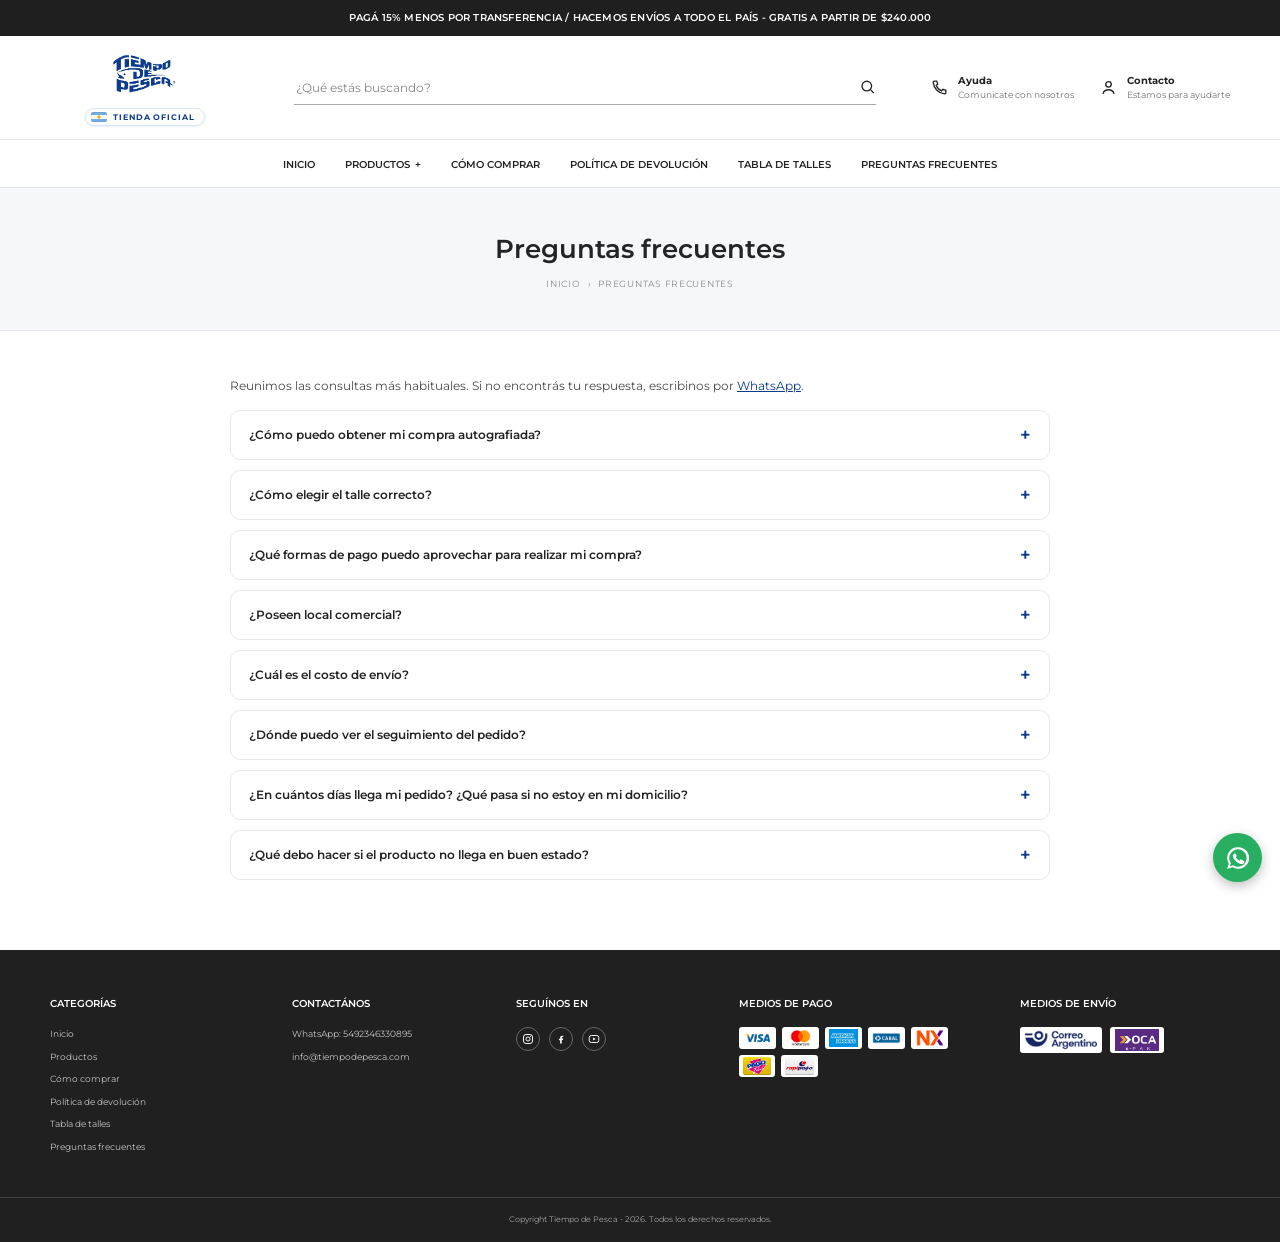
<file: preguntas-frecuentes.html>
<!DOCTYPE html>
<html lang="es">
<head>
  <meta charset="utf-8">
  <meta name="viewport" content="width=device-width, initial-scale=1">
  <meta name="description" content="Respuestas a las consultas frecuentes de Tiempo de Pesca.">
  <title>Preguntas frecuentes | Tiempo de Pesca</title>
  <link rel="preconnect" href="https://fonts.googleapis.com">
  <link rel="preconnect" href="https://fonts.gstatic.com" crossorigin>
  <link href="https://fonts.googleapis.com/css2?family=Montserrat:wght@400;500;600;700;800&display=swap" rel="stylesheet">
  <link rel="stylesheet" href="assets/styles.css">
</head>
<body>
  <div class="announcement"><div class="container"><p>PAGÁ 15% MENOS POR TRANSFERENCIA / HACEMOS ENVÍOS A TODO EL PAÍS - GRATIS A PARTIR DE $240.000</p></div></div>
  <header class="site-header">
    <div class="container header-main">
      <button class="menu-toggle" type="button" aria-label="Abrir menú" aria-expanded="false"><svg viewBox="0 0 24 24"><path d="M3 6h18M3 12h18M3 18h18"/></svg></button>
      <a class="logo" href="index.html" aria-label="Tiempo de Pesca, tienda oficial"><img src="assets/logo.webp" alt="Tiempo de Pesca"><span class="official-flag"><span class="flag" aria-hidden="true"></span>Tienda oficial</span></a>
      <label class="search"><input type="search" placeholder="¿Qué estás buscando?" aria-label="Buscar"><svg viewBox="0 0 24 24"><circle cx="10.7" cy="10.7" r="6.6"/><path d="m16 16 4.3 4.3"/></svg></label>
      <div class="header-contact"><a href="https://wa.me/5492346330895"><svg viewBox="0 0 24 24"><path d="M20 15.5v3a1.5 1.5 0 0 1-1.6 1.5A16 16 0 0 1 4 5.6 1.5 1.5 0 0 1 5.5 4h3l1.3 4-2 1.3a12 12 0 0 0 7 7l1.3-2z"/></svg><strong>Ayuda</strong><small>Comunicate con nosotros</small></a><a href="mailto:info@tiempodepesca.com"><svg viewBox="0 0 24 24"><circle cx="12" cy="8" r="3.5"/><path d="M5 20c.8-3.5 3.1-5.2 7-5.2s6.2 1.7 7 5.2"/></svg><strong>Contacto</strong><small>Estamos para ayudarte</small></a></div>
    </div>
    <nav class="main-nav" aria-label="Navegación principal"><ul><li><a href="index.html">Inicio</a></li><li class="nav-products"><a href="productos.html">Productos</a><ul><li><a href="productos.html?cat=remeras">Remeras</a></li><li><a href="productos.html?cat=cuellos">Cuellos</a></li><li><a href="productos.html?cat=accesorios">Accesorios</a></li><li><a href="productos.html?cat=ofertas">Ofertas</a></li><li><a href="productos.html">Ver todos</a></li></ul></li><li><a href="como-comprar.html">Cómo comprar</a></li><li><a href="politica-de-devolucion.html">Política de devolución</a></li><li><a href="tabla-de-talles.html">Tabla de talles</a></li><li><a href="preguntas-frecuentes.html">Preguntas frecuentes</a></li></ul></nav>
  </header>
  <main>
    <section class="page-hero"><div class="container"><h1>Preguntas frecuentes</h1><nav class="breadcrumb" aria-label="Ubicación"><a href="index.html">Inicio</a><span>›</span><span>Preguntas frecuentes</span></nav></div></section>
    <section class="page-body"><div class="container"><div class="content">
      <p>Reunimos las consultas más habituales. Si no encontrás tu respuesta, escribinos por <a href="https://wa.me/5492346330895">WhatsApp</a>.</p>
      <details class="faq-item"><summary>¿Cómo puedo obtener mi compra autografiada?</summary><div><p>Al realizar tu pedido, avisanos por WhatsApp que querés que tu compra venga autografiada. Es importante que nos aclares a quién va dedicado el autógrafo. En el mismo mensaje podés realizar cualquier aclaración que consideres necesaria en relación al producto.</p><p>Recordá que, una vez que se firma una prenda, la misma ya queda personalizada, por lo que no es posible realizar un cambio.</p></div></details>
      <details class="faq-item"><summary>¿Cómo elegir el talle correcto?</summary><div><p>En cada prenda podrás ver detalladas las medidas específicas, tomadas en plano, es decir, sobre la prenda. Necesitás un centímetro y una remera que te calce bien: extendé la remera y tomá la medida de ancho, luego el largo desde la línea de hombro hasta el ruedo.</p><p>Podés consultar la <a href="tabla-de-talles.html">tabla de talles</a> completa.</p></div></details>
      <details class="faq-item"><summary>¿Qué formas de pago puedo aprovechar para realizar mi compra?</summary><div><p>Disponemos de los siguientes medios de pago:</p><ul><li>Tarjeta de crédito, en 3 cuotas sin interés.</li><li>Tarjeta de débito.</li><li>Rapipago o Pago Fácil.</li><li>Transferencia bancaria con un 15% de descuento.</li></ul></div></details>
      <details class="faq-item"><summary>¿Poseen local comercial?</summary><div><p>Por el momento únicamente se realizan ventas de manera online, con envíos a todo el país.</p><p>Si estás en Chivilcoy podés pasar a retirar tu pedido sin cargo.</p></div></details>
      <details class="faq-item"><summary>¿Cuál es el costo de envío?</summary><div><p>El costo de envío se calcula según el código postal de destino. Consultanos por WhatsApp con tu código postal y te informamos el valor exacto. El envío es gratis a partir de $240.000.</p></div></details>
      <details class="faq-item"><summary>¿Dónde puedo ver el seguimiento del pedido?</summary><div><p>Dentro de las 36 horas posteriores al pago te llegará un mail con el código de seguimiento de tu envío. Con ese código podés ingresar a la página de <a href="https://www.oca.com.ar/" target="_blank" rel="noopener">OCA</a> o de <a href="https://www.correoargentino.com.ar/" target="_blank" rel="noopener">Correo Argentino</a>, según la empresa que hayas elegido.</p><p>Si no ves este mail en tu correo, por favor revisá la carpeta de correo no deseado.</p></div></details>
      <details class="faq-item"><summary>¿En cuántos días llega mi pedido? ¿Qué pasa si no estoy en mi domicilio?</summary><div><p>Una vez despachado, la empresa demora entre 5 y 8 días hábiles. El correo realiza una visita en tu domicilio; en caso de no encontrarte, el paquete permanece 5 días en la sucursal y vuelve a destino en caso de que no lo retires.</p><p>Por eso es muy importante que realices el seguimiento en la web, para evitar que el producto vuelva a destino, ya que en ese caso tendrás que volver a pagar el envío.</p></div></details>
      <details class="faq-item"><summary>¿Qué debo hacer si el producto no llega en buen estado?</summary><div><p>Registrá una foto y hacé un video ni bien abrís el paquete, o si notás algo raro antes de abrirlo, y ponete en contacto con nosotros por WhatsApp al <a href="https://wa.me/5492346330895">+54 9 2346 330895</a>.</p></div></details>
    </div></div></section>
  </main>
  <footer><div class="container footer-grid">
    <section><h3>Categorías</h3><ul><li><a href="index.html">Inicio</a></li><li><a href="productos.html">Productos</a></li><li><a href="como-comprar.html">Cómo comprar</a></li><li><a href="politica-de-devolucion.html">Política de devolución</a></li><li><a href="tabla-de-talles.html">Tabla de talles</a></li><li><a href="preguntas-frecuentes.html">Preguntas frecuentes</a></li></ul></section>
    <section><h3>Contactános</h3><p><a href="https://wa.me/5492346330895">WhatsApp: 5492346330895</a></p><p><a href="mailto:info@tiempodepesca.com">info@tiempodepesca.com</a></p></section>
    <section><h3>Seguínos en</h3><div class="footer-socials"><a href="https://instagram.com/TIENDAOFICIALTIEMPODEPESCA" target="_blank" rel="noopener" aria-label="Instagram"><svg viewBox="0 0 24 24" aria-hidden="true"><rect x="3" y="3" width="18" height="18" rx="5" fill="none" stroke="currentColor" stroke-width="1.9"/><circle cx="12" cy="12" r="4.1" fill="none" stroke="currentColor" stroke-width="1.9"/><circle cx="17.2" cy="6.9" r="1.15" fill="currentColor"/></svg></a><a href="https://www.facebook.com/Tiempo-de-Pesca-Tienda-Oficial-103946431359489/" target="_blank" rel="noopener" aria-label="Facebook"><svg viewBox="0 0 24 24" aria-hidden="true"><path fill="currentColor" d="M13.6 21v-7.1h2.4l.4-2.8h-2.8V9.3c0-.8.2-1.4 1.4-1.4h1.5V5.4c-.3 0-1.2-.1-2.3-.1-2.3 0-3.9 1.4-3.9 4v2.2H7.9v2.8h2.4V21z"/></svg></a><a href="https://www.youtube.com/@tiempodepesca2024-q3v" target="_blank" rel="noopener" aria-label="YouTube"><svg viewBox="0 0 24 24" aria-hidden="true"><rect x="2.5" y="5" width="19" height="14" rx="4" fill="none" stroke="currentColor" stroke-width="1.9"/><path d="M10.3 9.2 15.3 12l-5 2.8z" fill="currentColor"/></svg></a></div></section>
    <section><h3>Medios de pago</h3><div class="payment-list"><img src="assets/pay-visa.png" alt="Visa"><img src="assets/pay-mastercard.png" alt="Mastercard"><img src="assets/pay-amex.png" alt="American Express"><img src="assets/pay-cabal.png" alt="Cabal"><img src="assets/pay-naranja.png" alt="Naranja"><img src="assets/pay-pagofacil.png" alt="Pago Fácil"><img src="assets/pay-rapipago.png" alt="Rapipago"></div></section>
    <section><h3>Medios de envío</h3><div class="shipping"><img src="assets/ship-correo.png" alt="Correo Argentino"><img src="assets/ship-6053.png" alt="OCA e-Pak"></div></section>
  </div><div class="copyright">Copyright Tiempo de Pesca - 2026. Todos los derechos reservados.</div></footer>
  <a class="whatsapp" href="https://wa.me/5492346330895" aria-label="Comunicate por WhatsApp"><svg viewBox="0 0 24 24" aria-hidden="true"><path fill="currentColor" d="M12 2a9.9 9.9 0 0 0-8.5 15L2 22l5.2-1.4A10 10 0 1 0 12 2Zm0 18a8 8 0 0 1-4.1-1.1l-.3-.2-3 .8.8-2.9-.2-.3A8 8 0 1 1 12 20Zm4.5-5.9c-.2-.1-1.4-.7-1.6-.8-.2-.1-.4-.1-.5.1l-.7.9c-.1.2-.3.2-.5.1a6.5 6.5 0 0 1-3.2-2.8c-.1-.2 0-.4.1-.5l.6-.7c.1-.2.1-.3 0-.5l-.7-1.7c-.2-.4-.4-.4-.5-.4h-.5a1 1 0 0 0-.7.3 3 3 0 0 0-.9 2.2c0 1.3.9 2.5 1 2.7.1.2 1.8 2.8 4.4 3.8 2.2.9 2.7.7 3.2.7.5 0 1.4-.6 1.6-1.2.2-.6.2-1.1.1-1.2 0-.1-.2-.2-.4-.3Z"/></svg><span>Comunicate por WhatsApp</span></a>
  <script src="assets/site.js"></script>
</body>
</html>
</file>
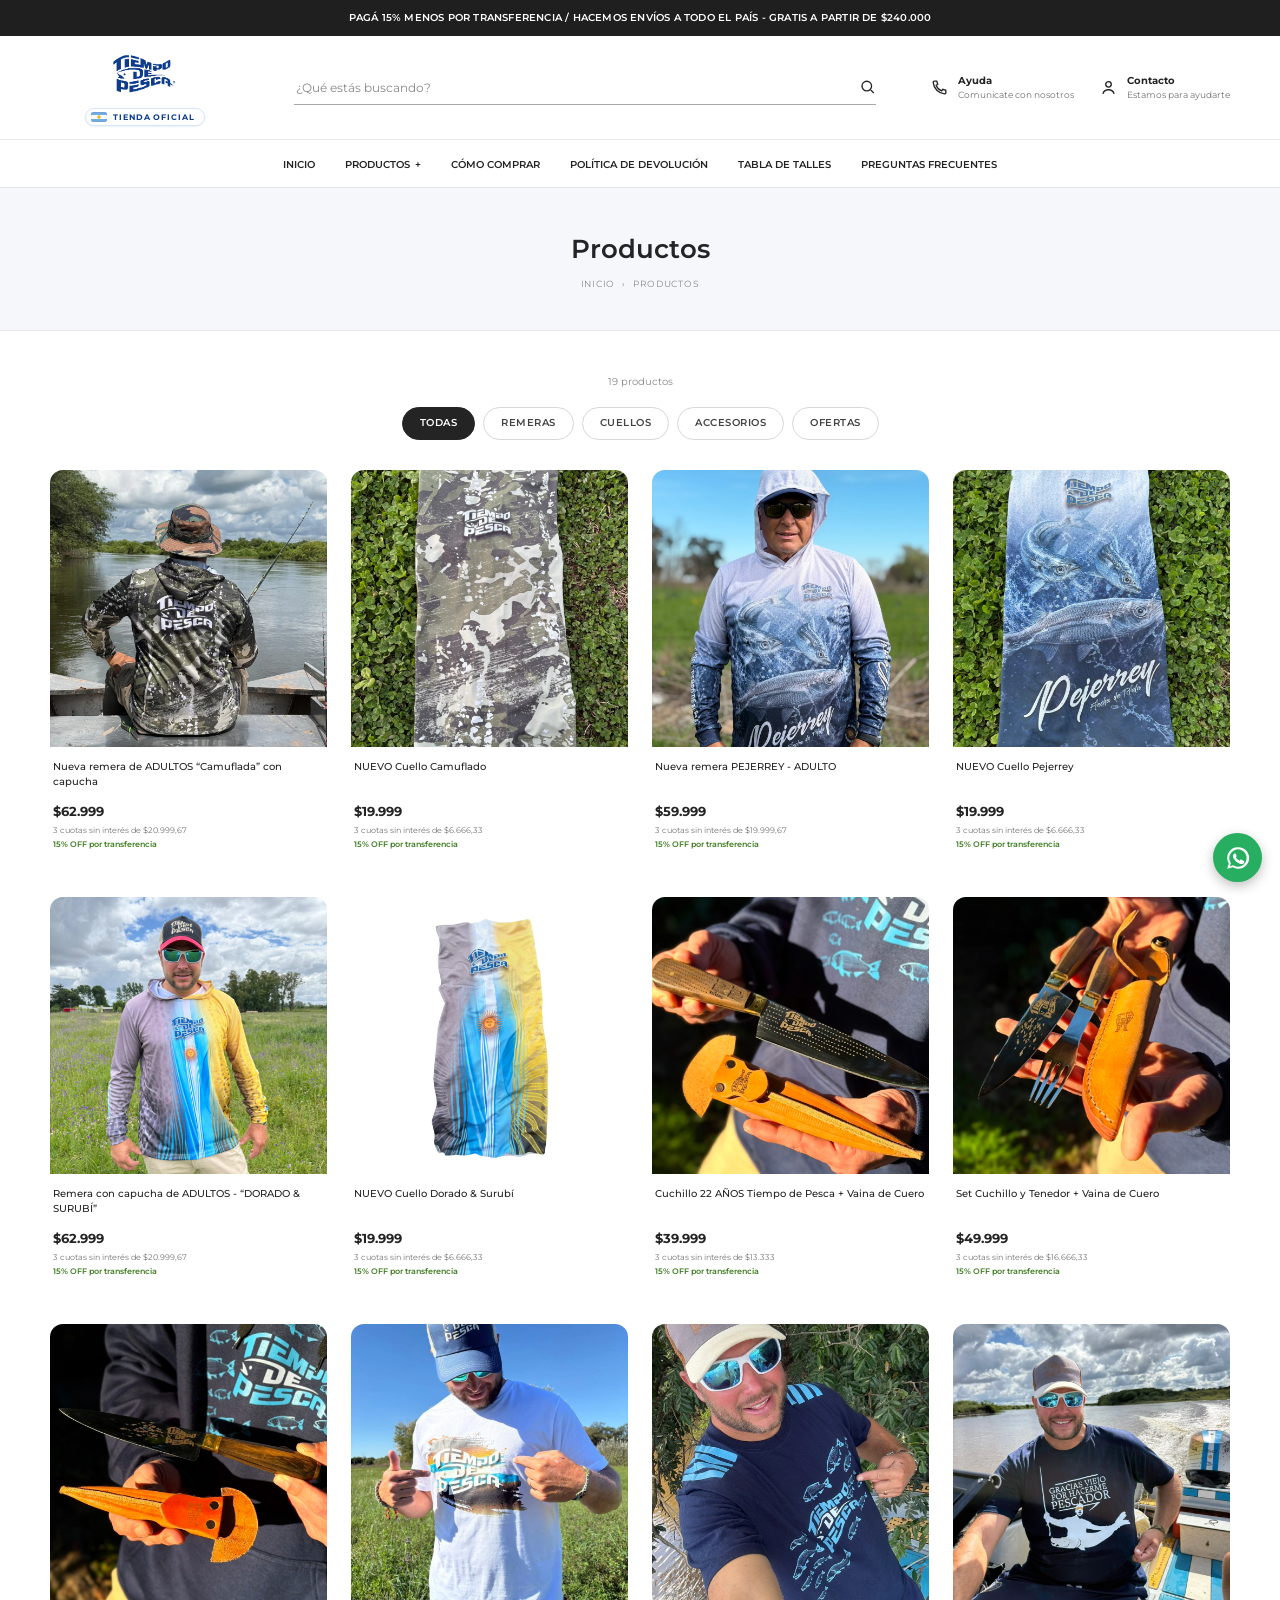
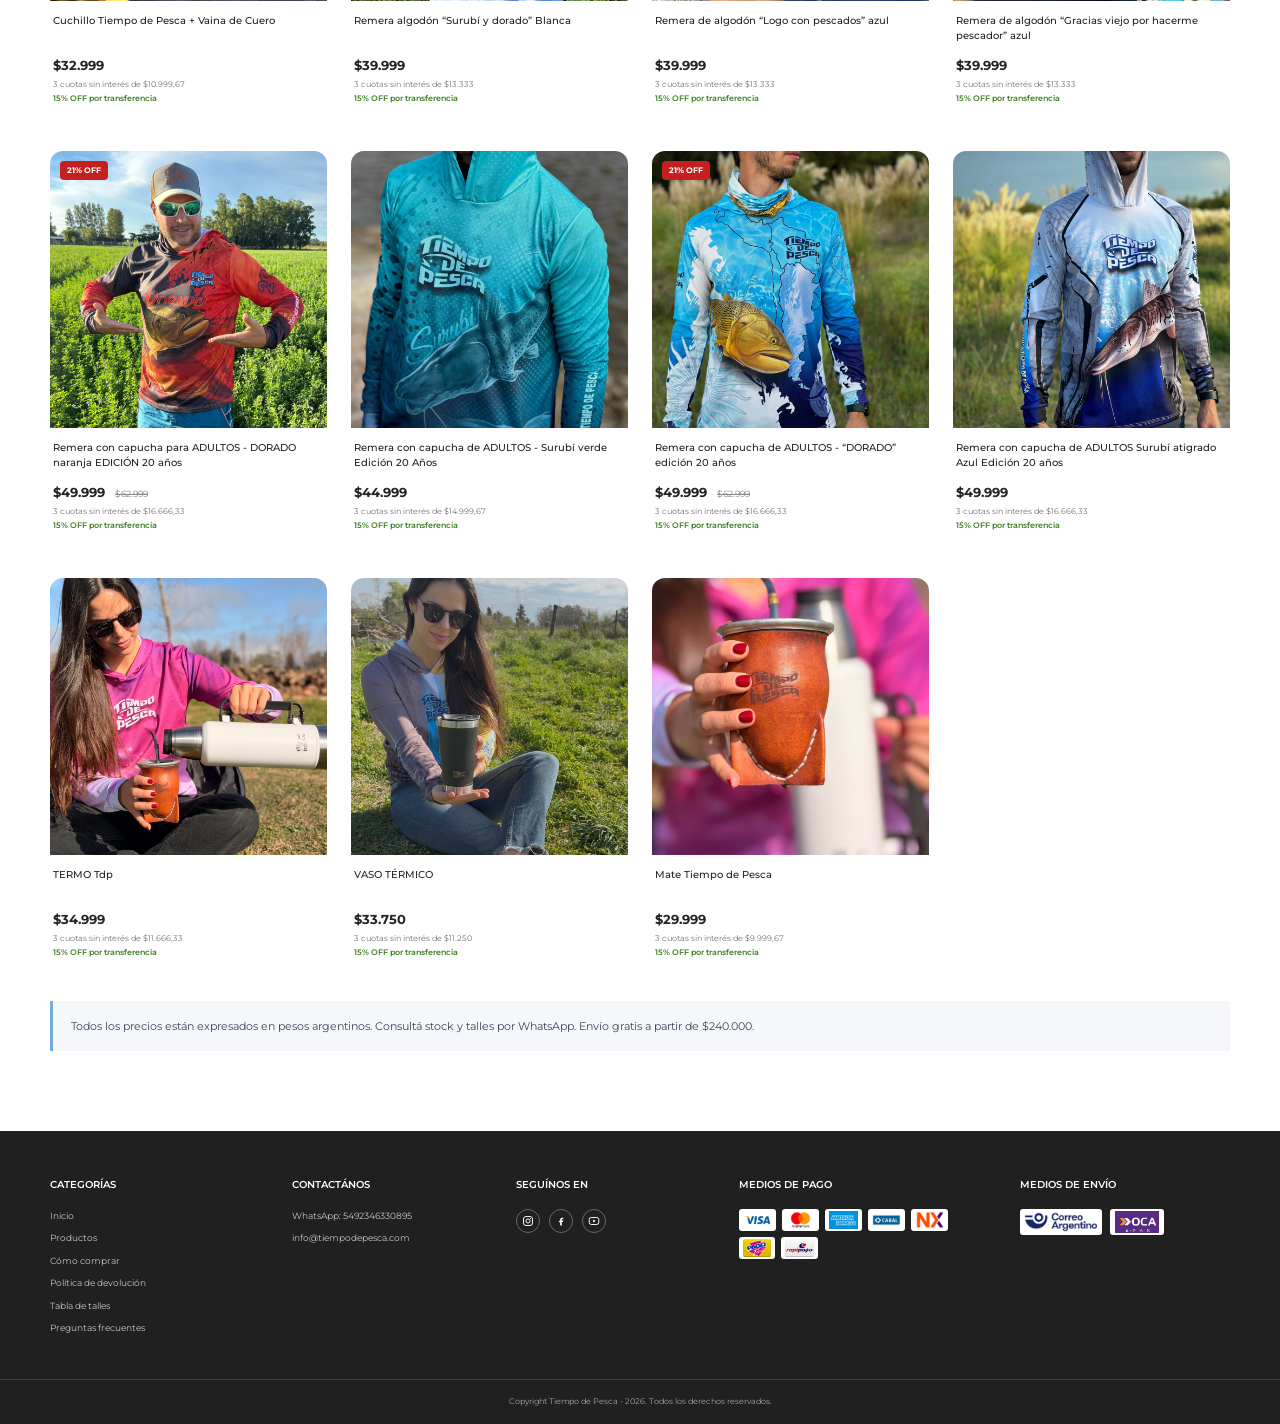
<file: productos.html>
<!DOCTYPE html>
<html lang="es">
<head>
  <meta charset="utf-8">
  <meta name="viewport" content="width=device-width, initial-scale=1">
  <meta name="description" content="Catálogo de indumentaria y accesorios de pesca Tiempo de Pesca.">
  <title>Productos | Tiempo de Pesca</title>
  <link rel="preconnect" href="https://fonts.googleapis.com">
  <link rel="preconnect" href="https://fonts.gstatic.com" crossorigin>
  <link href="https://fonts.googleapis.com/css2?family=Montserrat:wght@400;500;600;700;800&display=swap" rel="stylesheet">
  <link rel="stylesheet" href="assets/styles.css">
</head>
<body>
  <div class="announcement"><div class="container"><p>PAGÁ 15% MENOS POR TRANSFERENCIA / HACEMOS ENVÍOS A TODO EL PAÍS - GRATIS A PARTIR DE $240.000</p></div></div>
  <header class="site-header">
    <div class="container header-main">
      <button class="menu-toggle" type="button" aria-label="Abrir menú" aria-expanded="false"><svg viewBox="0 0 24 24"><path d="M3 6h18M3 12h18M3 18h18"/></svg></button>
      <a class="logo" href="index.html" aria-label="Tiempo de Pesca, tienda oficial"><img src="assets/logo.webp" alt="Tiempo de Pesca"><span class="official-flag"><span class="flag" aria-hidden="true"></span>Tienda oficial</span></a>
      <label class="search"><input type="search" placeholder="¿Qué estás buscando?" aria-label="Buscar"><svg viewBox="0 0 24 24"><circle cx="10.7" cy="10.7" r="6.6"/><path d="m16 16 4.3 4.3"/></svg></label>
      <div class="header-contact"><a href="https://wa.me/5492346330895"><svg viewBox="0 0 24 24"><path d="M20 15.5v3a1.5 1.5 0 0 1-1.6 1.5A16 16 0 0 1 4 5.6 1.5 1.5 0 0 1 5.5 4h3l1.3 4-2 1.3a12 12 0 0 0 7 7l1.3-2z"/></svg><strong>Ayuda</strong><small>Comunicate con nosotros</small></a><a href="mailto:info@tiempodepesca.com"><svg viewBox="0 0 24 24"><circle cx="12" cy="8" r="3.5"/><path d="M5 20c.8-3.5 3.1-5.2 7-5.2s6.2 1.7 7 5.2"/></svg><strong>Contacto</strong><small>Estamos para ayudarte</small></a></div>
    </div>
    <nav class="main-nav" aria-label="Navegación principal"><ul><li><a href="index.html">Inicio</a></li><li class="nav-products"><a href="productos.html">Productos</a><ul><li><a href="productos.html?cat=remeras">Remeras</a></li><li><a href="productos.html?cat=cuellos">Cuellos</a></li><li><a href="productos.html?cat=accesorios">Accesorios</a></li><li><a href="productos.html?cat=ofertas">Ofertas</a></li><li><a href="productos.html">Ver todos</a></li></ul></li><li><a href="como-comprar.html">Cómo comprar</a></li><li><a href="politica-de-devolucion.html">Política de devolución</a></li><li><a href="tabla-de-talles.html">Tabla de talles</a></li><li><a href="preguntas-frecuentes.html">Preguntas frecuentes</a></li></ul></nav>
  </header>
  <main>
    <section class="page-hero"><div class="container"><h1>Productos</h1><nav class="breadcrumb" aria-label="Ubicación"><a href="index.html">Inicio</a><span>›</span><span>Productos</span></nav></div></section>
    <section class="page-body"><div class="container">
      <p class="products-count">19 productos</p>
      <div class="filters" role="group" aria-label="Filtrar productos">
        <button class="filter active" type="button" data-filter="all">Todas</button>
        <button class="filter" type="button" data-filter="remeras">Remeras</button>
        <button class="filter" type="button" data-filter="cuellos">Cuellos</button>
        <button class="filter" type="button" data-filter="accesorios">Accesorios</button>
        <button class="filter" type="button" data-filter="ofertas">Ofertas</button>
      </div>
      <div class="products-grid">
      <article class="product-card" data-cats="remeras"><a class="product-image" href="https://wa.me/5492346330895" aria-label="Consultar por Nueva remera de ADULTOS “Camuflada” con capucha"><img src="assets/product-camuflada.webp" alt="Nueva remera de ADULTOS “Camuflada” con capucha"></a><div class="product-info"><p class="product-title">Nueva remera de ADULTOS “Camuflada” con capucha</p><div class="price">$62.999</div><div class="installments">3 cuotas sin interés de $20.999,67</div><div class="transfer">15% OFF por transferencia</div></div></article>
      <article class="product-card" data-cats="cuellos"><a class="product-image" href="https://wa.me/5492346330895" aria-label="Consultar por NUEVO Cuello Camuflado"><img src="assets/product-cuello-camuflado.webp" alt="NUEVO Cuello Camuflado"></a><div class="product-info"><p class="product-title">NUEVO Cuello Camuflado</p><div class="price">$19.999</div><div class="installments">3 cuotas sin interés de $6.666,33</div><div class="transfer">15% OFF por transferencia</div></div></article>
      <article class="product-card" data-cats="remeras"><a class="product-image" href="https://wa.me/5492346330895" aria-label="Consultar por Nueva remera PEJERREY - ADULTO"><img src="assets/product-pejerrey.webp" alt="Nueva remera PEJERREY - ADULTO"></a><div class="product-info"><p class="product-title">Nueva remera PEJERREY - ADULTO</p><div class="price">$59.999</div><div class="installments">3 cuotas sin interés de $19.999,67</div><div class="transfer">15% OFF por transferencia</div></div></article>
      <article class="product-card" data-cats="cuellos"><a class="product-image" href="https://wa.me/5492346330895" aria-label="Consultar por NUEVO Cuello Pejerrey"><img src="assets/product-cuello-pejerrey.webp" alt="NUEVO Cuello Pejerrey"></a><div class="product-info"><p class="product-title">NUEVO Cuello Pejerrey</p><div class="price">$19.999</div><div class="installments">3 cuotas sin interés de $6.666,33</div><div class="transfer">15% OFF por transferencia</div></div></article>
      <article class="product-card" data-cats="remeras"><a class="product-image" href="https://wa.me/5492346330895" aria-label="Consultar por Remera con capucha de ADULTOS - “DORADO &amp; SURUBÍ”"><img src="assets/product-dorado-surubi.webp" alt="Remera con capucha de ADULTOS - “DORADO &amp; SURUBÍ”"></a><div class="product-info"><p class="product-title">Remera con capucha de ADULTOS - “DORADO &amp; SURUBÍ”</p><div class="price">$62.999</div><div class="installments">3 cuotas sin interés de $20.999,67</div><div class="transfer">15% OFF por transferencia</div></div></article>
      <article class="product-card" data-cats="cuellos"><a class="product-image" href="https://wa.me/5492346330895" aria-label="Consultar por NUEVO Cuello Dorado &amp; Surubí"><img src="assets/product-cuello-dorado.webp" alt="NUEVO Cuello Dorado &amp; Surubí"></a><div class="product-info"><p class="product-title">NUEVO Cuello Dorado &amp; Surubí</p><div class="price">$19.999</div><div class="installments">3 cuotas sin interés de $6.666,33</div><div class="transfer">15% OFF por transferencia</div></div></article>
      <article class="product-card" data-cats="accesorios"><a class="product-image" href="https://wa.me/5492346330895" aria-label="Consultar por Cuchillo 22 AÑOS Tiempo de Pesca + Vaina de Cuero"><img src="assets/product-cuchillo-22.webp" alt="Cuchillo 22 AÑOS Tiempo de Pesca + Vaina de Cuero"></a><div class="product-info"><p class="product-title">Cuchillo 22 AÑOS Tiempo de Pesca + Vaina de Cuero</p><div class="price">$39.999</div><div class="installments">3 cuotas sin interés de $13.333</div><div class="transfer">15% OFF por transferencia</div></div></article>
      <article class="product-card" data-cats="accesorios"><a class="product-image" href="https://wa.me/5492346330895" aria-label="Consultar por Set Cuchillo y Tenedor + Vaina de Cuero"><img src="assets/product-set-cuchillo.webp" alt="Set Cuchillo y Tenedor + Vaina de Cuero"></a><div class="product-info"><p class="product-title">Set Cuchillo y Tenedor + Vaina de Cuero</p><div class="price">$49.999</div><div class="installments">3 cuotas sin interés de $16.666,33</div><div class="transfer">15% OFF por transferencia</div></div></article>
      <article class="product-card" data-cats="accesorios"><a class="product-image" href="https://wa.me/5492346330895" aria-label="Consultar por Cuchillo Tiempo de Pesca + Vaina de Cuero"><img src="assets/product-cuchillo.webp" alt="Cuchillo Tiempo de Pesca + Vaina de Cuero"></a><div class="product-info"><p class="product-title">Cuchillo Tiempo de Pesca + Vaina de Cuero</p><div class="price">$32.999</div><div class="installments">3 cuotas sin interés de $10.999,67</div><div class="transfer">15% OFF por transferencia</div></div></article>
      <article class="product-card" data-cats="remeras"><a class="product-image" href="https://wa.me/5492346330895" aria-label="Consultar por Remera algodón “Surubí y dorado” Blanca"><img src="assets/product-remera-blanca.webp" alt="Remera algodón “Surubí y dorado” Blanca"></a><div class="product-info"><p class="product-title">Remera algodón “Surubí y dorado” Blanca</p><div class="price">$39.999</div><div class="installments">3 cuotas sin interés de $13.333</div><div class="transfer">15% OFF por transferencia</div></div></article>
      <article class="product-card" data-cats="remeras"><a class="product-image" href="https://wa.me/5492346330895" aria-label="Consultar por Remera de algodón “Logo con pescados” azul"><img src="assets/product-logo-azul.webp" alt="Remera de algodón “Logo con pescados” azul"></a><div class="product-info"><p class="product-title">Remera de algodón “Logo con pescados” azul</p><div class="price">$39.999</div><div class="installments">3 cuotas sin interés de $13.333</div><div class="transfer">15% OFF por transferencia</div></div></article>
      <article class="product-card" data-cats="remeras"><a class="product-image" href="https://wa.me/5492346330895" aria-label="Consultar por Remera de algodón “Gracias viejo por hacerme pescador” azul"><img src="assets/product-gracias-viejo.webp" alt="Remera de algodón “Gracias viejo por hacerme pescador” azul"></a><div class="product-info"><p class="product-title">Remera de algodón “Gracias viejo por hacerme pescador” azul</p><div class="price">$39.999</div><div class="installments">3 cuotas sin interés de $13.333</div><div class="transfer">15% OFF por transferencia</div></div></article>
      <article class="product-card" data-cats="remeras ofertas"><a class="product-image" href="https://wa.me/5492346330895" aria-label="Consultar por Remera con capucha para ADULTOS - DORADO naranja EDICIÓN 20 años"><span class="badge sale">21% OFF</span><img src="assets/product-dorado-naranja.webp" alt="Remera con capucha para ADULTOS - DORADO naranja EDICIÓN 20 años"></a><div class="product-info"><p class="product-title">Remera con capucha para ADULTOS - DORADO naranja EDICIÓN 20 años</p><div class="price">$49.999 <span class="old-price">$62.999</span></div><div class="installments">3 cuotas sin interés de $16.666,33</div><div class="transfer">15% OFF por transferencia</div></div></article>
      <article class="product-card" data-cats="remeras ofertas"><a class="product-image" href="https://wa.me/5492346330895" aria-label="Consultar por Remera con capucha de ADULTOS - Surubí verde Edición 20 Años"><img src="assets/product-surubi-verde.webp" alt="Remera con capucha de ADULTOS - Surubí verde Edición 20 Años"></a><div class="product-info"><p class="product-title">Remera con capucha de ADULTOS - Surubí verde Edición 20 Años</p><div class="price">$44.999</div><div class="installments">3 cuotas sin interés de $14.999,67</div><div class="transfer">15% OFF por transferencia</div></div></article>
      <article class="product-card" data-cats="remeras ofertas"><a class="product-image" href="https://wa.me/5492346330895" aria-label="Consultar por Remera con capucha de ADULTOS - “DORADO” edición 20 años"><span class="badge sale">21% OFF</span><img src="assets/product-dorado-20.webp" alt="Remera con capucha de ADULTOS - “DORADO” edición 20 años"></a><div class="product-info"><p class="product-title">Remera con capucha de ADULTOS - “DORADO” edición 20 años</p><div class="price">$49.999 <span class="old-price">$62.999</span></div><div class="installments">3 cuotas sin interés de $16.666,33</div><div class="transfer">15% OFF por transferencia</div></div></article>
      <article class="product-card" data-cats="remeras ofertas"><a class="product-image" href="https://wa.me/5492346330895" aria-label="Consultar por Remera con capucha de ADULTOS Surubí atigrado Azul Edición 20 años"><img src="assets/product-surubi-azul.webp" alt="Remera con capucha de ADULTOS Surubí atigrado Azul Edición 20 años"></a><div class="product-info"><p class="product-title">Remera con capucha de ADULTOS Surubí atigrado Azul Edición 20 años</p><div class="price">$49.999</div><div class="installments">3 cuotas sin interés de $16.666,33</div><div class="transfer">15% OFF por transferencia</div></div></article>
      <article class="product-card" data-cats="accesorios"><a class="product-image" href="https://wa.me/5492346330895" aria-label="Consultar por TERMO Tdp"><img src="assets/product-termo.webp" alt="TERMO Tdp"></a><div class="product-info"><p class="product-title">TERMO Tdp</p><div class="price">$34.999</div><div class="installments">3 cuotas sin interés de $11.666,33</div><div class="transfer">15% OFF por transferencia</div></div></article>
      <article class="product-card" data-cats="accesorios"><a class="product-image" href="https://wa.me/5492346330895" aria-label="Consultar por VASO TÉRMICO"><img src="assets/product-vaso.webp" alt="VASO TÉRMICO"></a><div class="product-info"><p class="product-title">VASO TÉRMICO</p><div class="price">$33.750</div><div class="installments">3 cuotas sin interés de $11.250</div><div class="transfer">15% OFF por transferencia</div></div></article>
      <article class="product-card" data-cats="accesorios"><a class="product-image" href="https://wa.me/5492346330895" aria-label="Consultar por Mate Tiempo de Pesca"><img src="assets/product-mate.webp" alt="Mate Tiempo de Pesca"></a><div class="product-info"><p class="product-title">Mate Tiempo de Pesca</p><div class="price">$29.999</div><div class="installments">3 cuotas sin interés de $9.999,67</div><div class="transfer">15% OFF por transferencia</div></div></article>
      </div>
      <div class="note">Todos los precios están expresados en pesos argentinos. Consultá stock y talles por <a href="https://wa.me/5492346330895">WhatsApp</a>. Envío gratis a partir de $240.000.</div>
    </div></section>
  </main>
  <footer><div class="container footer-grid">
    <section><h3>Categorías</h3><ul><li><a href="index.html">Inicio</a></li><li><a href="productos.html">Productos</a></li><li><a href="como-comprar.html">Cómo comprar</a></li><li><a href="politica-de-devolucion.html">Política de devolución</a></li><li><a href="tabla-de-talles.html">Tabla de talles</a></li><li><a href="preguntas-frecuentes.html">Preguntas frecuentes</a></li></ul></section>
    <section><h3>Contactános</h3><p><a href="https://wa.me/5492346330895">WhatsApp: 5492346330895</a></p><p><a href="mailto:info@tiempodepesca.com">info@tiempodepesca.com</a></p></section>
    <section><h3>Seguínos en</h3><div class="footer-socials"><a href="https://instagram.com/TIENDAOFICIALTIEMPODEPESCA" target="_blank" rel="noopener" aria-label="Instagram"><svg viewBox="0 0 24 24" aria-hidden="true"><rect x="3" y="3" width="18" height="18" rx="5" fill="none" stroke="currentColor" stroke-width="1.9"/><circle cx="12" cy="12" r="4.1" fill="none" stroke="currentColor" stroke-width="1.9"/><circle cx="17.2" cy="6.9" r="1.15" fill="currentColor"/></svg></a><a href="https://www.facebook.com/Tiempo-de-Pesca-Tienda-Oficial-103946431359489/" target="_blank" rel="noopener" aria-label="Facebook"><svg viewBox="0 0 24 24" aria-hidden="true"><path fill="currentColor" d="M13.6 21v-7.1h2.4l.4-2.8h-2.8V9.3c0-.8.2-1.4 1.4-1.4h1.5V5.4c-.3 0-1.2-.1-2.3-.1-2.3 0-3.9 1.4-3.9 4v2.2H7.9v2.8h2.4V21z"/></svg></a><a href="https://www.youtube.com/@tiempodepesca2024-q3v" target="_blank" rel="noopener" aria-label="YouTube"><svg viewBox="0 0 24 24" aria-hidden="true"><rect x="2.5" y="5" width="19" height="14" rx="4" fill="none" stroke="currentColor" stroke-width="1.9"/><path d="M10.3 9.2 15.3 12l-5 2.8z" fill="currentColor"/></svg></a></div></section>
    <section><h3>Medios de pago</h3><div class="payment-list"><img src="assets/pay-visa.png" alt="Visa"><img src="assets/pay-mastercard.png" alt="Mastercard"><img src="assets/pay-amex.png" alt="American Express"><img src="assets/pay-cabal.png" alt="Cabal"><img src="assets/pay-naranja.png" alt="Naranja"><img src="assets/pay-pagofacil.png" alt="Pago Fácil"><img src="assets/pay-rapipago.png" alt="Rapipago"></div></section>
    <section><h3>Medios de envío</h3><div class="shipping"><img src="assets/ship-correo.png" alt="Correo Argentino"><img src="assets/ship-6053.png" alt="OCA e-Pak"></div></section>
  </div><div class="copyright">Copyright Tiempo de Pesca - 2026. Todos los derechos reservados.</div></footer>
  <a class="whatsapp" href="https://wa.me/5492346330895" aria-label="Comunicate por WhatsApp"><svg viewBox="0 0 24 24" aria-hidden="true"><path fill="currentColor" d="M12 2a9.9 9.9 0 0 0-8.5 15L2 22l5.2-1.4A10 10 0 1 0 12 2Zm0 18a8 8 0 0 1-4.1-1.1l-.3-.2-3 .8.8-2.9-.2-.3A8 8 0 1 1 12 20Zm4.5-5.9c-.2-.1-1.4-.7-1.6-.8-.2-.1-.4-.1-.5.1l-.7.9c-.1.2-.3.2-.5.1a6.5 6.5 0 0 1-3.2-2.8c-.1-.2 0-.4.1-.5l.6-.7c.1-.2.1-.3 0-.5l-.7-1.7c-.2-.4-.4-.4-.5-.4h-.5a1 1 0 0 0-.7.3 3 3 0 0 0-.9 2.2c0 1.3.9 2.5 1 2.7.1.2 1.8 2.8 4.4 3.8 2.2.9 2.7.7 3.2.7.5 0 1.4-.6 1.6-1.2.2-.6.2-1.1.1-1.2 0-.1-.2-.2-.4-.3Z"/></svg><span>Comunicate por WhatsApp</span></a>
  <script src="assets/site.js"></script>
</body>
</html>
</file>
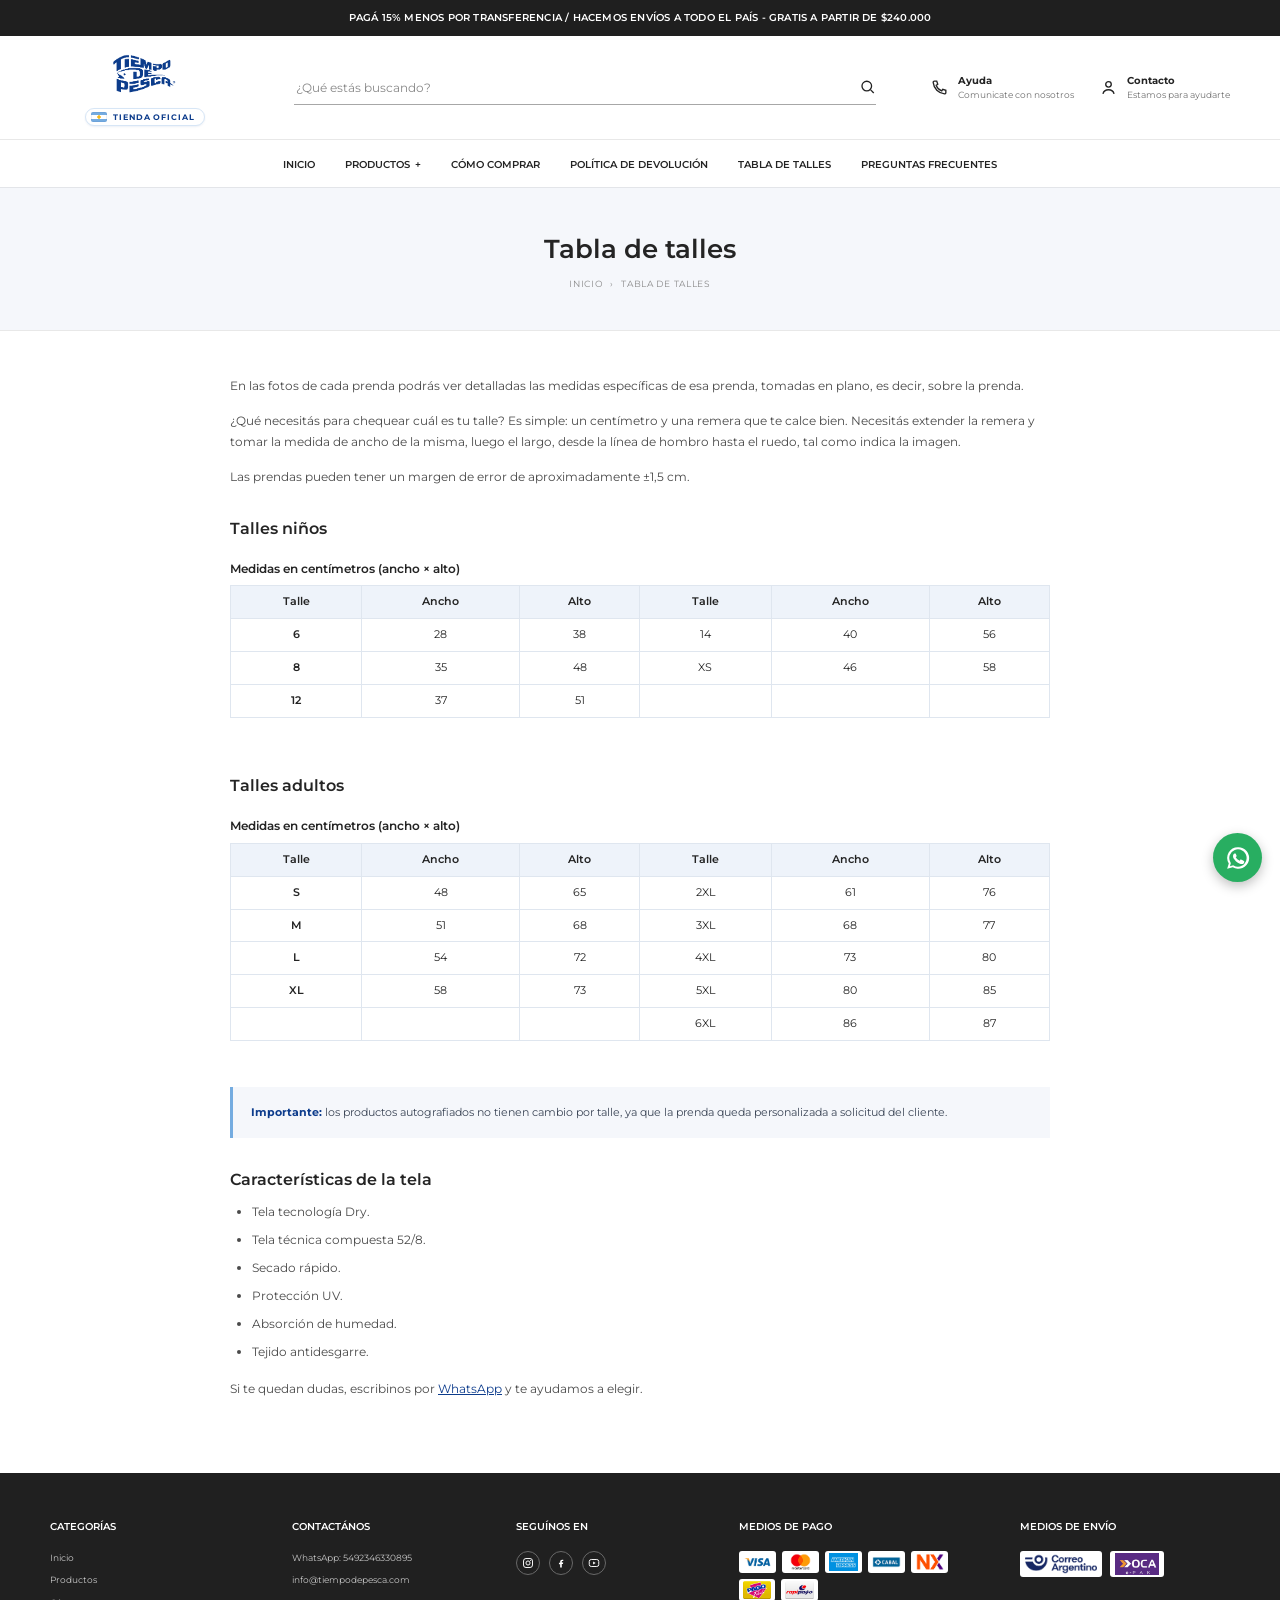
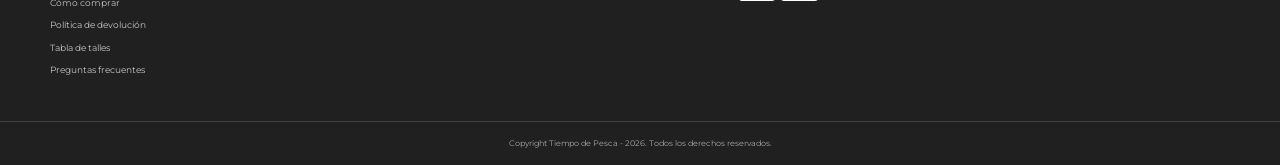
<file: tabla-de-talles.html>
<!DOCTYPE html>
<html lang="es">
<head>
  <meta charset="utf-8">
  <meta name="viewport" content="width=device-width, initial-scale=1">
  <meta name="description" content="Tabla de talles de niños y adultos de Tiempo de Pesca.">
  <title>Tabla de talles | Tiempo de Pesca</title>
  <link rel="preconnect" href="https://fonts.googleapis.com">
  <link rel="preconnect" href="https://fonts.gstatic.com" crossorigin>
  <link href="https://fonts.googleapis.com/css2?family=Montserrat:wght@400;500;600;700;800&display=swap" rel="stylesheet">
  <link rel="stylesheet" href="assets/styles.css">
</head>
<body>
  <div class="announcement"><div class="container"><p>PAGÁ 15% MENOS POR TRANSFERENCIA / HACEMOS ENVÍOS A TODO EL PAÍS - GRATIS A PARTIR DE $240.000</p></div></div>
  <header class="site-header">
    <div class="container header-main">
      <button class="menu-toggle" type="button" aria-label="Abrir menú" aria-expanded="false"><svg viewBox="0 0 24 24"><path d="M3 6h18M3 12h18M3 18h18"/></svg></button>
      <a class="logo" href="index.html" aria-label="Tiempo de Pesca, tienda oficial"><img src="assets/logo.webp" alt="Tiempo de Pesca"><span class="official-flag"><span class="flag" aria-hidden="true"></span>Tienda oficial</span></a>
      <label class="search"><input type="search" placeholder="¿Qué estás buscando?" aria-label="Buscar"><svg viewBox="0 0 24 24"><circle cx="10.7" cy="10.7" r="6.6"/><path d="m16 16 4.3 4.3"/></svg></label>
      <div class="header-contact"><a href="https://wa.me/5492346330895"><svg viewBox="0 0 24 24"><path d="M20 15.5v3a1.5 1.5 0 0 1-1.6 1.5A16 16 0 0 1 4 5.6 1.5 1.5 0 0 1 5.5 4h3l1.3 4-2 1.3a12 12 0 0 0 7 7l1.3-2z"/></svg><strong>Ayuda</strong><small>Comunicate con nosotros</small></a><a href="mailto:info@tiempodepesca.com"><svg viewBox="0 0 24 24"><circle cx="12" cy="8" r="3.5"/><path d="M5 20c.8-3.5 3.1-5.2 7-5.2s6.2 1.7 7 5.2"/></svg><strong>Contacto</strong><small>Estamos para ayudarte</small></a></div>
    </div>
    <nav class="main-nav" aria-label="Navegación principal"><ul><li><a href="index.html">Inicio</a></li><li class="nav-products"><a href="productos.html">Productos</a><ul><li><a href="productos.html?cat=remeras">Remeras</a></li><li><a href="productos.html?cat=cuellos">Cuellos</a></li><li><a href="productos.html?cat=accesorios">Accesorios</a></li><li><a href="productos.html?cat=ofertas">Ofertas</a></li><li><a href="productos.html">Ver todos</a></li></ul></li><li><a href="como-comprar.html">Cómo comprar</a></li><li><a href="politica-de-devolucion.html">Política de devolución</a></li><li><a href="tabla-de-talles.html">Tabla de talles</a></li><li><a href="preguntas-frecuentes.html">Preguntas frecuentes</a></li></ul></nav>
  </header>
  <main>
    <section class="page-hero"><div class="container"><h1>Tabla de talles</h1><nav class="breadcrumb" aria-label="Ubicación"><a href="index.html">Inicio</a><span>›</span><span>Tabla de talles</span></nav></div></section>
    <section class="page-body"><div class="container"><div class="content">
      <p>En las fotos de cada prenda podrás ver detalladas las medidas específicas de esa prenda, tomadas en plano, es decir, sobre la prenda.</p>
      <p>¿Qué necesitás para chequear cuál es tu talle? Es simple: un centímetro y una remera que te calce bien. Necesitás extender la remera y tomar la medida de ancho de la misma, luego el largo, desde la línea de hombro hasta el ruedo, tal como indica la imagen.</p>
      <p>Las prendas pueden tener un margen de error de aproximadamente ±1,5 cm.</p>
      <h2>Talles niños</h2>
      <div class="table-wrap"><table class="size-table">
        <caption>Medidas en centímetros (ancho × alto)</caption>
        <thead><tr><th>Talle</th><th>Ancho</th><th>Alto</th><th>Talle</th><th>Ancho</th><th>Alto</th></tr></thead>
        <tbody>
          <tr><td>6</td><td>28</td><td>38</td><td>14</td><td>40</td><td>56</td></tr>
          <tr><td>8</td><td>35</td><td>48</td><td>XS</td><td>46</td><td>58</td></tr>
          <tr><td>12</td><td>37</td><td>51</td><td></td><td></td><td></td></tr>
        </tbody>
      </table></div>
      <h2>Talles adultos</h2>
      <div class="table-wrap"><table class="size-table">
        <caption>Medidas en centímetros (ancho × alto)</caption>
        <thead><tr><th>Talle</th><th>Ancho</th><th>Alto</th><th>Talle</th><th>Ancho</th><th>Alto</th></tr></thead>
        <tbody>
          <tr><td>S</td><td>48</td><td>65</td><td>2XL</td><td>61</td><td>76</td></tr>
          <tr><td>M</td><td>51</td><td>68</td><td>3XL</td><td>68</td><td>77</td></tr>
          <tr><td>L</td><td>54</td><td>72</td><td>4XL</td><td>73</td><td>80</td></tr>
          <tr><td>XL</td><td>58</td><td>73</td><td>5XL</td><td>80</td><td>85</td></tr>
          <tr><td></td><td></td><td></td><td>6XL</td><td>86</td><td>87</td></tr>
        </tbody>
      </table></div>
      <div class="note"><strong>Importante:</strong> los productos autografiados no tienen cambio por talle, ya que la prenda queda personalizada a solicitud del cliente.</div>
      <h2>Características de la tela</h2>
      <ul>
        <li>Tela tecnología Dry.</li>
        <li>Tela técnica compuesta 52/8.</li>
        <li>Secado rápido.</li>
        <li>Protección UV.</li>
        <li>Absorción de humedad.</li>
        <li>Tejido antidesgarre.</li>
      </ul>
      <p>Si te quedan dudas, escribinos por <a href="https://wa.me/5492346330895">WhatsApp</a> y te ayudamos a elegir.</p>
    </div></div></section>
  </main>
  <footer><div class="container footer-grid">
    <section><h3>Categorías</h3><ul><li><a href="index.html">Inicio</a></li><li><a href="productos.html">Productos</a></li><li><a href="como-comprar.html">Cómo comprar</a></li><li><a href="politica-de-devolucion.html">Política de devolución</a></li><li><a href="tabla-de-talles.html">Tabla de talles</a></li><li><a href="preguntas-frecuentes.html">Preguntas frecuentes</a></li></ul></section>
    <section><h3>Contactános</h3><p><a href="https://wa.me/5492346330895">WhatsApp: 5492346330895</a></p><p><a href="mailto:info@tiempodepesca.com">info@tiempodepesca.com</a></p></section>
    <section><h3>Seguínos en</h3><div class="footer-socials"><a href="https://instagram.com/TIENDAOFICIALTIEMPODEPESCA" target="_blank" rel="noopener" aria-label="Instagram"><svg viewBox="0 0 24 24" aria-hidden="true"><rect x="3" y="3" width="18" height="18" rx="5" fill="none" stroke="currentColor" stroke-width="1.9"/><circle cx="12" cy="12" r="4.1" fill="none" stroke="currentColor" stroke-width="1.9"/><circle cx="17.2" cy="6.9" r="1.15" fill="currentColor"/></svg></a><a href="https://www.facebook.com/Tiempo-de-Pesca-Tienda-Oficial-103946431359489/" target="_blank" rel="noopener" aria-label="Facebook"><svg viewBox="0 0 24 24" aria-hidden="true"><path fill="currentColor" d="M13.6 21v-7.1h2.4l.4-2.8h-2.8V9.3c0-.8.2-1.4 1.4-1.4h1.5V5.4c-.3 0-1.2-.1-2.3-.1-2.3 0-3.9 1.4-3.9 4v2.2H7.9v2.8h2.4V21z"/></svg></a><a href="https://www.youtube.com/@tiempodepesca2024-q3v" target="_blank" rel="noopener" aria-label="YouTube"><svg viewBox="0 0 24 24" aria-hidden="true"><rect x="2.5" y="5" width="19" height="14" rx="4" fill="none" stroke="currentColor" stroke-width="1.9"/><path d="M10.3 9.2 15.3 12l-5 2.8z" fill="currentColor"/></svg></a></div></section>
    <section><h3>Medios de pago</h3><div class="payment-list"><img src="assets/pay-visa.png" alt="Visa"><img src="assets/pay-mastercard.png" alt="Mastercard"><img src="assets/pay-amex.png" alt="American Express"><img src="assets/pay-cabal.png" alt="Cabal"><img src="assets/pay-naranja.png" alt="Naranja"><img src="assets/pay-pagofacil.png" alt="Pago Fácil"><img src="assets/pay-rapipago.png" alt="Rapipago"></div></section>
    <section><h3>Medios de envío</h3><div class="shipping"><img src="assets/ship-correo.png" alt="Correo Argentino"><img src="assets/ship-6053.png" alt="OCA e-Pak"></div></section>
  </div><div class="copyright">Copyright Tiempo de Pesca - 2026. Todos los derechos reservados.</div></footer>
  <a class="whatsapp" href="https://wa.me/5492346330895" aria-label="Comunicate por WhatsApp"><svg viewBox="0 0 24 24" aria-hidden="true"><path fill="currentColor" d="M12 2a9.9 9.9 0 0 0-8.5 15L2 22l5.2-1.4A10 10 0 1 0 12 2Zm0 18a8 8 0 0 1-4.1-1.1l-.3-.2-3 .8.8-2.9-.2-.3A8 8 0 1 1 12 20Zm4.5-5.9c-.2-.1-1.4-.7-1.6-.8-.2-.1-.4-.1-.5.1l-.7.9c-.1.2-.3.2-.5.1a6.5 6.5 0 0 1-3.2-2.8c-.1-.2 0-.4.1-.5l.6-.7c.1-.2.1-.3 0-.5l-.7-1.7c-.2-.4-.4-.4-.5-.4h-.5a1 1 0 0 0-.7.3 3 3 0 0 0-.9 2.2c0 1.3.9 2.5 1 2.7.1.2 1.8 2.8 4.4 3.8 2.2.9 2.7.7 3.2.7.5 0 1.4-.6 1.6-1.2.2-.6.2-1.1.1-1.2 0-.1-.2-.2-.4-.3Z"/></svg><span>Comunicate por WhatsApp</span></a>
  <script src="assets/site.js"></script>
</body>
</html>
</file>
<file: assets/styles.css>
:root { --ink:#242424; --muted:#727272; --line:#e8e8e8; --accent:#e9cb0d; --page:#fff; --soft:#f7f7f7; --blue:#0d3c8c; --celeste:#75ace0; }
* { box-sizing:border-box; }
html { scroll-behavior:smooth; }
body { margin:0; color:var(--ink); background:var(--page); font:13px/1.45 Montserrat,Arial,sans-serif; }
a { color:inherit; text-decoration:none; }
button { font:inherit; }
img { max-width:100%; }
.container { width:min(1180px,calc(100% - 32px)); margin-inline:auto; }
.announcement { background:#1f1f1f; color:#fff; min-height:36px; display:flex; align-items:center; font-size:10px; font-weight:600; letter-spacing:.02em; }
.announcement .container { display:flex; align-items:center; justify-content:center; }
.announcement p { margin:0; text-align:center; }
.site-header { background:#fff; position:sticky; top:0; z-index:10; box-shadow:0 1px 0 rgba(0,0,0,.07); }
.header-main { min-height:103px; display:grid; grid-template-columns:190px minmax(200px,1fr) auto; align-items:center; gap:54px; }
.logo { display:grid; justify-items:center; gap:7px; }
.logo img { display:block; width:186px; height:auto; }
.official-flag { display:inline-flex; align-items:center; gap:6px; padding:3px 9px 3px 5px; border:1px solid #d7e6f6; border-radius:999px; background:#fff; color:var(--blue); font-size:8px; font-weight:700; letter-spacing:.12em; text-transform:uppercase; line-height:1; box-shadow:0 1px 2px rgba(13,60,140,.08); }
.flag { width:16px; height:10px; border-radius:2px; position:relative; overflow:hidden; background:linear-gradient(180deg,#75ace0 0 33.33%,#fff 33.33% 66.66%,#75ace0 66.66% 100%); box-shadow:inset 0 0 0 1px rgba(13,60,140,.08); }
.flag::after { content:''; position:absolute; inset:0; background:radial-gradient(circle at 50% 50%,#f2b81b 0 1.5px,transparent 1.8px); }
.search { display:flex; align-items:center; border-bottom:1px solid #a7a7a7; padding:8px 0; color:#888; }
.search input { border:0; outline:0; min-width:0; width:100%; font:12px Montserrat,Arial,sans-serif; color:var(--ink); background:transparent; }
.search input::placeholder { color:#888; }
.search svg { width:18px; height:18px; stroke:#222; fill:none; stroke-width:1.8; }
.header-contact { display:flex; gap:25px; align-items:center; white-space:nowrap; }
.header-contact a { display:grid; grid-template-columns:21px auto; column-gap:7px; align-items:center; font-size:10px; }
.header-contact svg { grid-row:span 2; width:19px; height:19px; fill:none; stroke:currentColor; stroke-width:1.7; }
.header-contact strong { font-size:10px; font-weight:700; }
.header-contact small { color:var(--muted); font-size:9px; }
.main-nav { border-top:1px solid var(--line); }
.main-nav ul { list-style:none; margin:0; padding:0; min-height:47px; display:flex; justify-content:center; align-items:center; gap:30px; }
.main-nav a { font-size:10px; font-weight:600; text-transform:uppercase; transition:color .2s; }
.main-nav a:hover { color:#a48900; }
.nav-products { position:relative; }
.nav-products > a::after { content:'+'; padding-left:5px; }
.nav-products ul { display:none; position:absolute; top:100%; left:-15px; min-width:180px; min-height:0; padding:10px 15px; background:#fff; box-shadow:0 7px 18px rgba(0,0,0,.12); z-index:12; }
.nav-products:hover ul, .nav-products:focus-within ul { display:grid; justify-content:start; gap:10px; }
.nav-products li { white-space:nowrap; }
.menu-toggle { display:none; border:0; background:transparent; padding:0; }
.hero { position:relative; overflow:hidden; background:#e9e9e9; }
.hero-track { display:flex; transition:transform .55s ease; }
.hero-slide { flex:0 0 100%; position:relative; aspect-ratio:3.23/1; min-height:260px; }
.hero-slide picture { display:block; width:100%; height:100%; }
.hero-slide img { display:block; width:100%; height:100%; object-fit:cover; }
.hero-caption { display:none; }
.hero-slide .hero-link { position:absolute; left:50%; bottom:12%; transform:translateX(-50%); padding:10px 28px; border:1px solid #fff; color:#fff; text-transform:uppercase; letter-spacing:.08em; font-size:10px; font-weight:700; }
.hero-control { position:absolute; top:50%; transform:translateY(-50%); border:0; background:rgba(255,255,255,.76); width:36px; height:48px; cursor:pointer; font-size:22px; color:#444; }
.hero-prev { left:16px; } .hero-next { right:16px; }
.hero-dots { position:absolute; bottom:14px; left:50%; transform:translateX(-50%); display:flex; gap:8px; }
.hero-dots button { width:7px; height:7px; padding:0; border:1px solid #fff; border-radius:50%; background:transparent; cursor:pointer; }
.hero-dots button.active { background:#fff; }
.benefits { border-bottom:1px solid var(--line); }
.benefit-grid { min-height:112px; display:grid; grid-template-columns:repeat(3,1fr); }
.benefit { display:flex; gap:15px; align-items:center; justify-content:center; padding:22px 26px; text-align:left; }
.benefit + .benefit { border-left:1px solid var(--line); }
.benefit svg { width:30px; height:30px; flex:0 0 30px; fill:none; stroke:#333; stroke-width:1.35; }
.benefit strong { display:block; font-size:10px; letter-spacing:.02em; margin-bottom:4px; }
.benefit span { display:block; color:#727272; font-size:9px; max-width:205px; }
.banners { padding:39px 0 29px; }
.banner-grid { display:grid; grid-template-columns:1fr 1fr; gap:24px; }
.banner { overflow:hidden; display:block; background:#eee; }
.banner img { display:block; width:100%; aspect-ratio:2.29/1; object-fit:cover; transition:transform .45s ease; }
.banner:hover img { transform:scale(1.025); }
.section { padding:28px 0 42px; }
.section-heading { display:flex; align-items:center; justify-content:center; gap:18px; margin:0 0 27px; text-align:center; text-transform:uppercase; font-size:16px; font-weight:600; letter-spacing:.01em; }
.section-heading::before, .section-heading::after { content:''; width:50px; height:1px; background:#282828; }
.product-rail { position:relative; }
.product-grid { display:grid; grid-auto-flow:column; grid-auto-columns:calc((100% - 66px)/4); gap:22px; overflow-x:auto; padding:2px 2px 12px; scrollbar-width:none; scroll-snap-type:x mandatory; }
.product-grid::-webkit-scrollbar { display:none; }
.product-card { position:relative; min-width:0; scroll-snap-align:start; text-align:left; background:#fff; border-radius:13px; overflow:hidden; transition:transform .25s,box-shadow .25s; }
.product-card:hover { transform:translateY(-3px); box-shadow:0 9px 22px rgba(0,0,0,.1); }
.product-image { display:block; position:relative; aspect-ratio:1/1; overflow:hidden; background:#f5f5f5; }
.product-image img { display:block; width:100%; height:100%; object-fit:cover; transition:transform .35s; }
.product-card:hover .product-image img { transform:scale(1.035); }
.badge { position:absolute; z-index:1; top:10px; left:10px; padding:4px 7px; background:#2c2c2c; color:#fff; font-size:8px; font-weight:700; border-radius:4px; }
.badge.sale { background:#c52020; }
.product-info { min-height:126px; padding:12px 3px 0; }
.product-title { min-height:36px; margin:0 0 7px; font-size:10px; line-height:1.5; font-weight:500; }
.price { font-size:13px; font-weight:700; }
.old-price { margin-left:6px; color:#888; text-decoration:line-through; font-size:9px; font-weight:400; }
.installments { margin-top:4px; color:#737373; font-size:8px; }
.transfer { margin-top:3px; color:#417e24; font-size:8px; font-weight:600; }
.rail-control { position:absolute; z-index:2; top:42%; width:31px; height:31px; border:1px solid #d8d8d8; border-radius:50%; background:#fff; color:#444; cursor:pointer; box-shadow:0 1px 4px rgba(0,0,0,.12); }
.rail-prev { left:-15px; } .rail-next { right:-15px; }
.brands { padding:34px 0 46px; border-top:1px solid var(--line); }
.brands-grid { display:grid; grid-template-columns:repeat(4,1fr); gap:14px; }
.brand { position:relative; display:block; min-height:128px; border:1px solid var(--line); border-radius:10px; overflow:hidden; background-color:#eef3fa; background-size:cover; background-position:center; transition:box-shadow .25s,transform .25s; }
.brand::after { content:''; position:absolute; inset:0; background:linear-gradient(180deg,rgba(9,6,78,0) 32%,rgba(9,6,78,.8) 100%); }
.brand::before { content:''; position:absolute; left:0; right:0; bottom:0; height:4px; background:linear-gradient(180deg,#75ace0 0 33.33%,#fff 33.33% 66.66%,#75ace0 66.66% 100%); z-index:2; }
.brand span { position:absolute; z-index:3; left:13px; bottom:14px; color:#fff; font-size:10px; font-weight:700; letter-spacing:.14em; text-transform:uppercase; text-shadow:0 1px 4px rgba(0,0,0,.45); }
.brand:hover { transform:translateY(-2px); box-shadow:0 10px 22px rgba(13,60,140,.18); }
.brand-01 { background-image:url('brand-01.webp'); }
.brand-02 { background-image:url('brand-02.webp'); }
.brand-03 { background-image:url('brand-03.webp'); }
.brand-04 { background-image:url('brand-04.webp'); }
.brand-05 { background-image:url('brand-05.webp'); }
.brand-06 { background-image:url('brand-06.webp'); }
.brand-07 { background-image:url('brand-07.webp'); }
.brand-08 { background-image:url('brand-08.webp'); }
.brand-09 { background-image:url('brand-09.webp'); }
.brand-10 { background-image:url('brand-10.webp'); }
.brand-11 { background-image:url('brand-11.webp'); }
.brand-12 { background-image:url('brand-12.webp'); }
.instagram { margin:0 auto 8px; width:min(1180px,100%); min-height:214px; display:grid; place-items:center; color:#fff; text-align:center; background:linear-gradient(115deg,#361a47,#a83377 48%,#ed9261); }
.instagram .ig-icon { width:40px; height:40px; margin:auto; }
.instagram .ig-icon svg { width:40px; height:40px; }
.instagram h2 { margin:12px 0 2px; font-size:14px; letter-spacing:.04em; }
.instagram p { margin:0; font-size:10px; }
.welcome { padding:57px 0; text-align:center; background:#f5f5f5; }
.welcome h2 { margin:0 0 10px; font-size:17px; font-weight:600; }
.welcome p { max-width:650px; margin:0 auto; color:#555; font-size:10px; }
.tracking { margin:8px auto 47px; padding:42px 32px; max-width:760px; text-align:center; background:#f5f5f5; }
.tracking h2 { margin:0 0 10px; font-size:16px; font-weight:600; }
.tracking p { margin:0; color:#555; font-size:10px; }
.page-hero { padding:44px 0 40px; text-align:center; background:#f5f7fb; border-bottom:1px solid var(--line); }
.page-hero h1 { margin:0 0 8px; font-size:26px; font-weight:600; }
.breadcrumb { display:flex; justify-content:center; gap:7px; color:#8a8a8a; font-size:9px; text-transform:uppercase; letter-spacing:.08em; }
.breadcrumb a:hover { color:var(--blue); }
.page-body { padding:44px 0 60px; }
.content { max-width:820px; margin:0 auto; }
.content h2 { margin:30px 0 10px; font-size:16px; font-weight:600; }
.content h2:first-child { margin-top:0; }
.content h3 { margin:22px 0 8px; font-size:13px; font-weight:600; }
.content p, .content li { color:#4a4a4a; font-size:12px; line-height:1.75; }
.content p { margin:0 0 14px; }
.content ul, .content ol { margin:0 0 16px; padding-left:22px; }
.content li { margin-bottom:7px; }
.content a { color:var(--blue); text-decoration:underline; }
.note { margin:20px 0; padding:16px 18px; border-left:3px solid var(--celeste); background:#f5f7fb; color:#3c4657; font-size:11px; line-height:1.7; }
.note strong { color:var(--blue); }
.steps { counter-reset:step; list-style:none; padding:0; }
.steps li { position:relative; padding:0 0 18px 48px; margin:0; }
.steps li::before { counter-increment:step; content:counter(step); position:absolute; left:0; top:0; width:30px; height:30px; display:grid; place-items:center; border-radius:50%; background:var(--blue); color:#fff; font-size:11px; font-weight:700; }
.steps li strong { display:block; margin-bottom:3px; color:var(--ink); font-size:12px; }
.faq-item { margin-bottom:10px; border:1px solid var(--line); border-radius:10px; background:#fff; }
.faq-item summary { display:flex; justify-content:space-between; gap:14px; padding:15px 18px; cursor:pointer; list-style:none; font-size:12px; font-weight:600; }
.faq-item summary::-webkit-details-marker { display:none; }
.faq-item summary::after { content:'+'; color:var(--blue); font-size:18px; line-height:1; }
.faq-item[open] summary::after { content:'–'; }
.faq-item div { padding:0 18px 16px; }
.faq-item div p { margin:0 0 8px; }
.table-wrap { overflow-x:auto; }
.size-table { width:100%; min-width:520px; border-collapse:collapse; margin:10px 0 26px; font-size:11px; }
.size-table caption { margin-bottom:8px; font-size:12px; font-weight:600; text-align:left; }
.size-table th, .size-table td { padding:8px 10px; border:1px solid #dfe6ef; text-align:center; }
.size-table th { background:#eef3fa; font-weight:600; }
.size-table td:first-child { font-weight:600; }
.products-grid { display:grid; grid-template-columns:repeat(4,1fr); gap:24px; }
.filters { display:flex; flex-wrap:wrap; justify-content:center; gap:8px; margin-bottom:30px; }
.filter { padding:8px 17px; border:1px solid #d7d7d7; border-radius:999px; background:#fff; color:#444; font-size:10px; font-weight:600; text-transform:uppercase; letter-spacing:.05em; cursor:pointer; }
.filter.active, .filter:hover { border-color:#242424; background:#242424; color:#fff; }
.products-count { margin:0 0 18px; color:#888; font-size:10px; text-align:center; }
footer { color:#eee; background:#202020; }
.footer-grid { display:grid; grid-template-columns:1.1fr 1fr 1fr 1.3fr 1.1fr; gap:32px; padding:47px 0 35px; }
.footer-grid h3 { margin:0 0 16px; font-size:10px; color:#fff; font-weight:600; text-transform:uppercase; }
.footer-grid ul { list-style:none; padding:0; margin:0; }
.footer-grid li, .footer-grid p { margin:0 0 9px; color:#c6c6c6; font-size:9px; line-height:1.5; }
.footer-grid a:hover { color:#fff; }
.footer-socials { display:flex; gap:9px; }
.footer-socials a { width:24px; height:24px; border:1px solid #686868; border-radius:50%; display:grid; place-items:center; color:#fff; }
.footer-socials svg { width:12px; height:12px; }
.payment-list { display:flex; flex-wrap:wrap; gap:6px; align-items:center; }
.payment-list img { height:22px; width:auto; padding:2px 4px; background:#fff; border-radius:3px; }
.shipping { display:flex; flex-wrap:wrap; gap:8px; align-items:center; }
.shipping img { height:26px; width:auto; padding:2px 5px; background:#fff; border-radius:3px; }
.copyright { border-top:1px solid #414141; padding:16px 0; color:#a7a7a7; font-size:8px; text-align:center; }
.whatsapp { position:fixed; z-index:9; right:18px; bottom:18px; width:49px; height:49px; display:grid; place-items:center; border-radius:50%; background:#28ae61; color:#fff; box-shadow:0 4px 12px rgba(0,0,0,.25); font-size:25px; font-weight:700; }
.whatsapp svg { width:26px; height:26px; fill:currentColor; }
.whatsapp span { position:absolute; right:58px; width:max-content; padding:7px 10px; border-radius:3px; background:#333; font-size:9px; font-weight:500; opacity:0; pointer-events:none; transition:opacity .2s; }
.whatsapp:hover span { opacity:1; }
@media (max-width:900px) {
  .header-main { grid-template-columns:170px minmax(150px,1fr) auto; gap:25px; }
  .logo img { width:162px; }
  .main-nav ul { gap:17px; }
  .main-nav a { font-size:9px; }
  .product-grid { grid-auto-columns:calc((100% - 44px)/3); }
  .products-grid { grid-template-columns:repeat(3,1fr); }
  .footer-grid { grid-template-columns:repeat(3,1fr); }
}
@media (max-width:650px) {
  .container { width:min(100% - 28px,1180px); }
  .announcement { min-height:32px; }
  .announcement p { font-size:8px; }
  .site-header { position:relative; }
  .header-main { min-height:93px; grid-template-columns:27px 1fr; gap:12px; }
  .menu-toggle { display:block; width:25px; height:25px; }
  .menu-toggle svg { width:22px; height:22px; stroke:#222; fill:none; stroke-width:1.8; }
  .logo img { width:151px; margin:auto; }
  .official-flag { font-size:7px; }
  .search { grid-column:1/-1; grid-row:2; margin-bottom:12px; }
  .header-contact { display:none; }
  .main-nav { display:none; }
  .menu-open .main-nav { display:block; position:absolute; top:100%; left:0; right:0; z-index:20; background:#fff; box-shadow:0 12px 20px rgba(0,0,0,.12); }
  .menu-open .main-nav ul { display:grid; justify-content:start; gap:12px; padding:16px 22px; }
  .menu-open .nav-products ul { position:static; display:grid; box-shadow:none; padding:8px 0 0 14px; }
  .hero-slide { aspect-ratio:4/5; min-height:0; }
  .hero-slide img { object-position:center; }
  .hero-slide::after { content:''; position:absolute; inset:0; background:linear-gradient(180deg,rgba(0,0,0,.06) 0%,rgba(0,0,0,0) 34%,rgba(0,0,0,.22) 58%,rgba(0,0,0,.84) 100%); }
  .hero-caption { position:absolute; z-index:2; inset:auto 0 0; display:flex; flex-direction:column; align-items:flex-start; padding:0 26px 62px; color:#fff; text-align:left; text-shadow:0 2px 12px rgba(0,0,0,.45); }
  .hero-kicker { display:inline-flex; align-items:center; gap:7px; font-size:8px; font-weight:700; letter-spacing:.2em; text-transform:uppercase; }
  .hero-kicker::before { content:''; width:18px; height:6px; border-radius:2px; background:linear-gradient(180deg,#75ace0 0 33.33%,#fff 33.33% 66.66%,#75ace0 66.66% 100%); }
  .hero-caption h2 { margin:9px 0 8px; max-width:310px; font-size:26px; line-height:1.06; font-weight:800; letter-spacing:-.01em; text-transform:uppercase; }
  .hero-caption p { margin:0; max-width:270px; color:rgba(255,255,255,.9); font-size:11px; line-height:1.5; }
  .hero-cta { margin-top:16px; padding:10px 22px; border:1px solid rgba(255,255,255,.85); border-radius:999px; background:rgba(255,255,255,.12); font-size:9px; font-weight:700; letter-spacing:.12em; text-transform:uppercase; }
  .hero-slide .hero-link { display:none; }
  .hero-control { display:none; }
  .benefit-grid { grid-template-columns:1fr; padding:12px 0; }
  .benefit { min-height:71px; justify-content:flex-start; padding:12px 11%; }
  .benefit + .benefit { border:0; border-top:1px solid var(--line); }
  .banners { padding:27px 0 21px; }
  .banner-grid { gap:12px; }
  .banner img { aspect-ratio:1/1; object-fit:cover; }
  .section { padding:24px 0 31px; }
  .section-heading { font-size:14px; margin-bottom:20px; }
  .section-heading::before, .section-heading::after { width:25px; }
  .product-grid { grid-auto-columns:calc((100% - 14px)/2); gap:14px; }
  .product-info { min-height:116px; }
  .rail-control { display:none; }
  .brands-grid { grid-template-columns:repeat(2,1fr); }
  .brand { min-height:112px; }
  .instagram { min-height:180px; }
  .welcome { padding:39px 21px; }
  .welcome h2 { font-size:15px; }
  .tracking { margin:0 14px 30px; padding:32px 20px; }
  .page-hero { padding:32px 0 28px; }
  .page-hero h1 { font-size:22px; }
  .page-body { padding:30px 0 44px; }
  .products-grid { grid-template-columns:repeat(2,1fr); gap:14px; }
  .footer-grid { grid-template-columns:1fr 1fr; gap:29px 18px; padding-top:35px; }
  .footer-grid > :last-child { grid-column:1/-1; }
}
</file>
